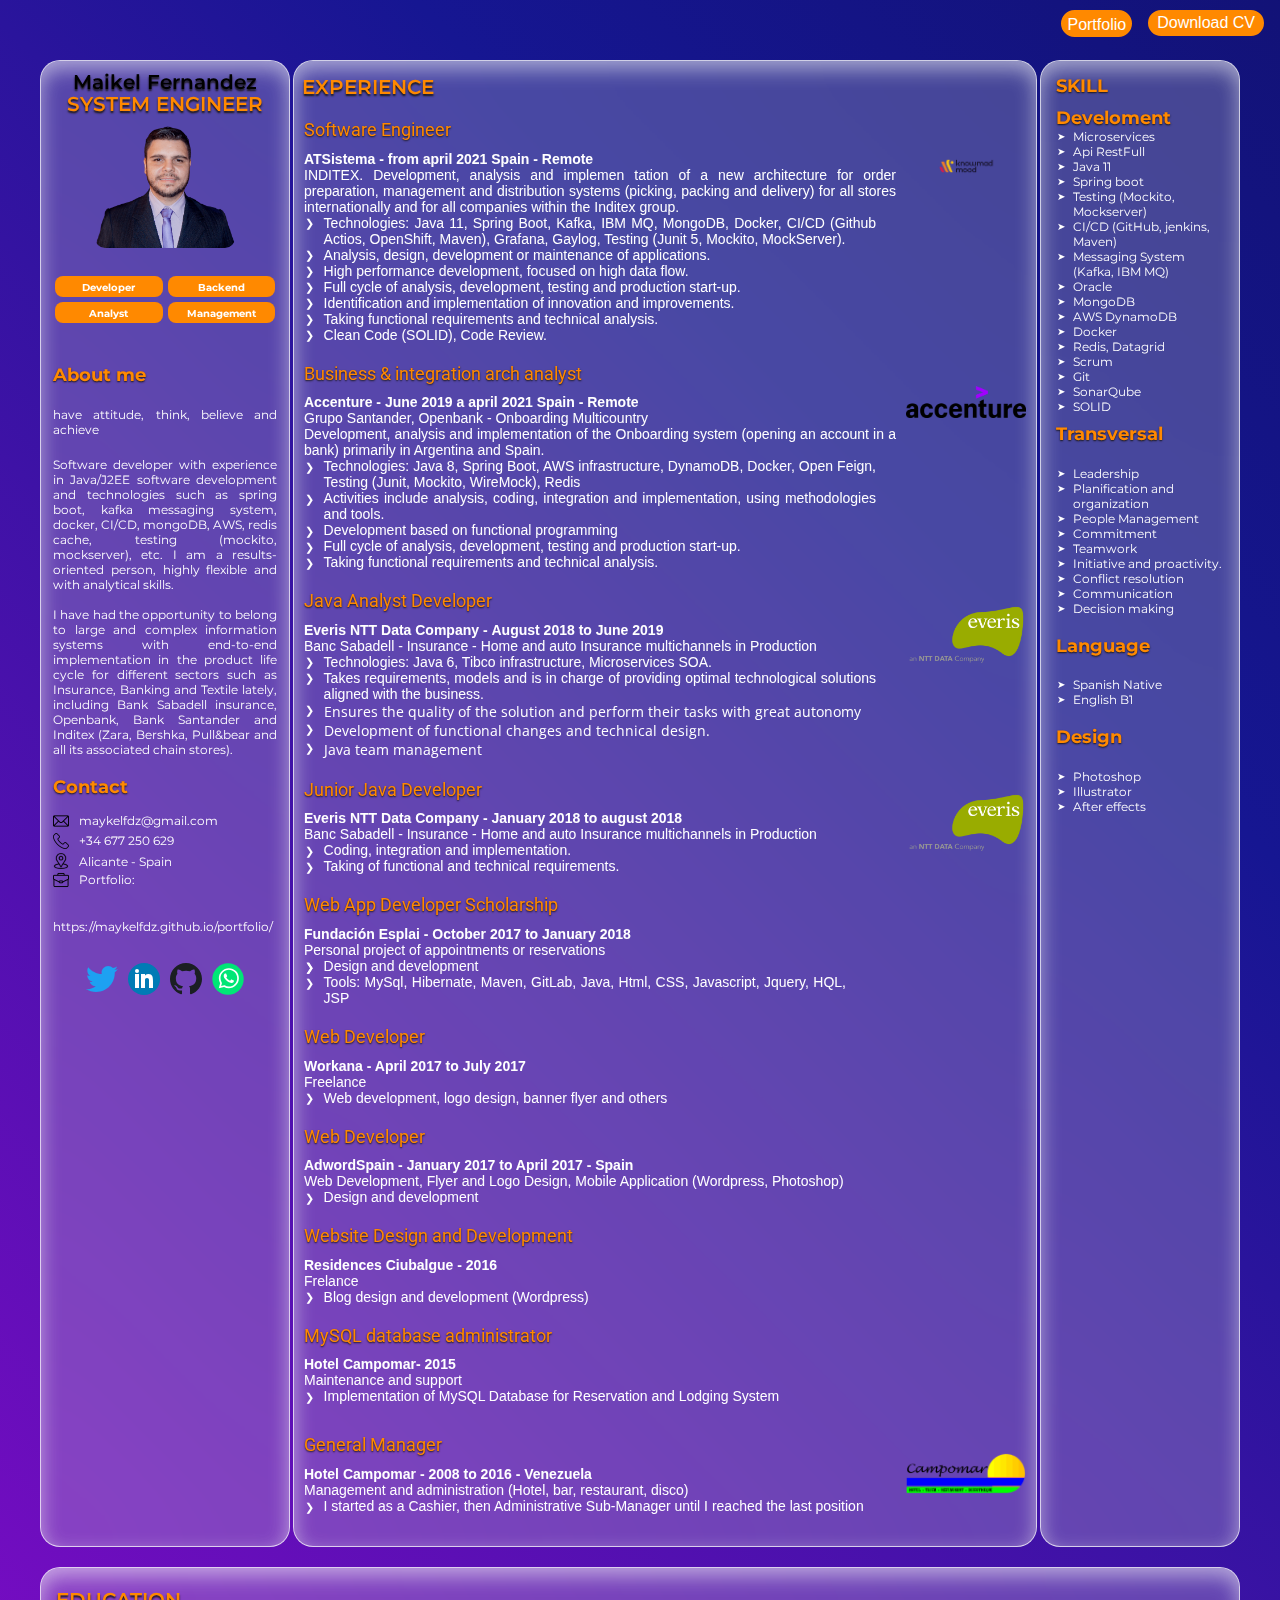
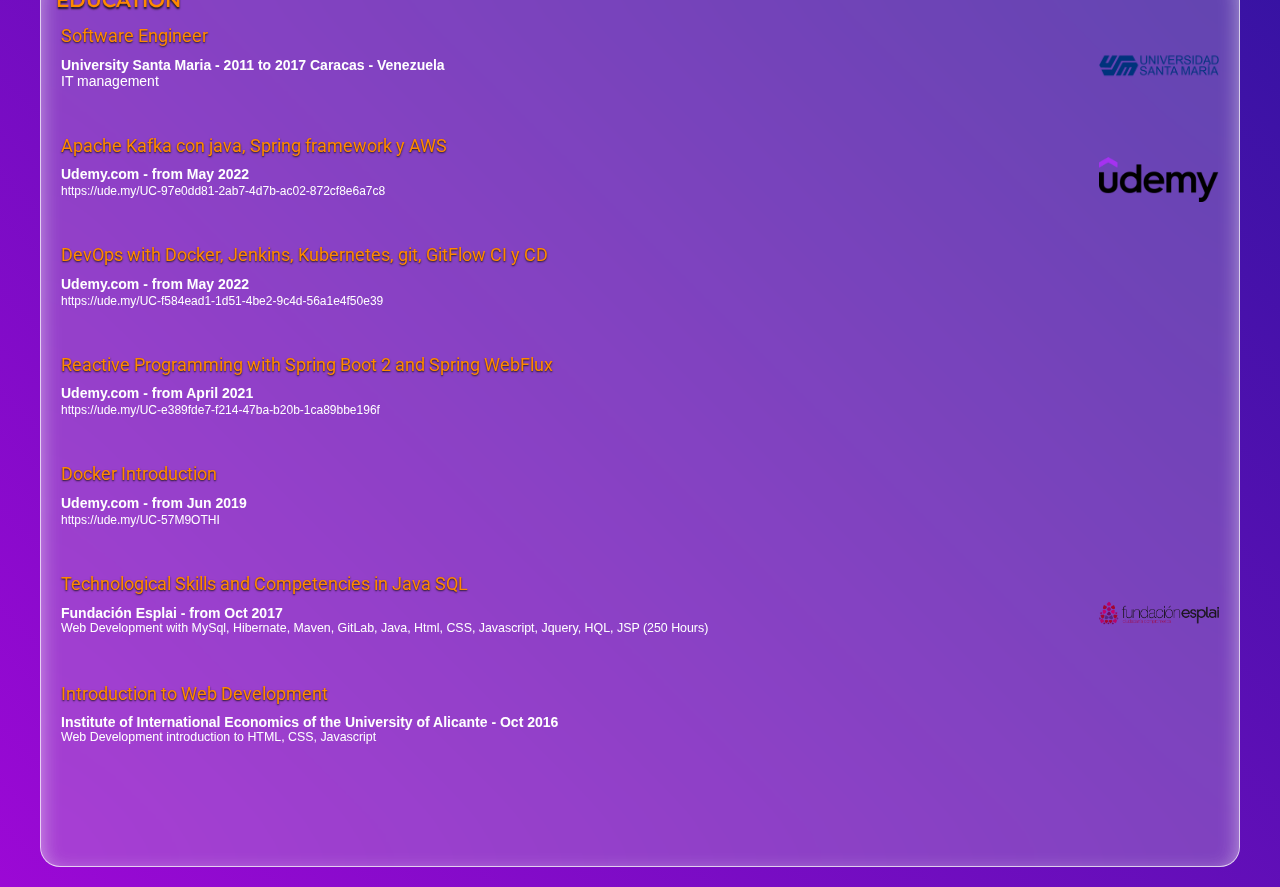
<file: CV.html>
<!DOCTYPE html>
<html style="font-size: 16px" lang="es">
  <head>
    <meta name="viewport" content="width=device-width, initial-scale=1.0" />
    <meta charset="utf-8" />
    <meta name="keywords" content="Maikel FernandezSYSTEM ENGINEER" />
    <meta name="description" content="" />
    <title>CV</title>
    <link rel="stylesheet" href="estilos.css" media="screen" />
    <link rel="stylesheet" href="cv.css" media="screen" />
    <link rel="icon" href="images/favicon.png" />
    <link
      id="u-theme-google-font"
      rel="stylesheet"
      href="https://fonts.googleapis.com/css?family=Roboto:100,100i,300,300i,400,400i,500,500i,700,700i,900,900i|Open+Sans:300,300i,400,400i,500,500i,600,600i,700,700i,800,800i"
    />
    <link
      id="u-page-google-font"
      rel="stylesheet"
      href="https://fonts.googleapis.com/css?family=Montserrat:100,100i,200,200i,300,300i,400,400i,500,500i,600,600i,700,700i,800,800i,900,900i"
    />

    <script type="application/ld+json">
      {
        "@context": "http://schema.org",
        "@type": "Organization",
        "name": "maikelfdz",
        "sameAs": [
          "https://twitter.com/maykelfdz",
          "www.linkedin.com/in/maikel-fernandez",
          "https://github.com/maykelfdz",
          "https://wa.me/34677250629"
        ]
      }
    </script>
    <meta name="theme-color" content="#478ac9" />
    <meta name="twitter:site" content="@" />
    <meta name="twitter:card" content="summary_large_image" />
    <meta name="twitter:title" content="CV" />
    <meta name="twitter:description" content="maikelfdz" />
    <meta property="og:title" content="CV" />
    <meta property="og:type" content="website" />
  </head>
  <!-- <body class="u-body u-xl-mode" data-lang="es"> -->
  <body class="color_gradient" data-lang="es">
    <header class="m-header" id="sec-d07a">
      <!-- <header class="u-align-center-xs u-align-left-lg u-align-left-md u-align-left-sm u-align-left-xl u-clearfix u-header u-valign-middle-xs u-header" id="sec-d07a"> -->
      <!-- <div class="u-align-right"> -->
      <form
        class="u-align-der m-form"
        method="get"
        action="images/cv/CV_Maikel_Fernandez_EN.pdf"
        target="_blank"
      >
        <button
          class="boton-download u-custom-color-6 u-font-montserrat u-text boton-hover-download u-text-hover-custom-color-6 u-nav-link u-radius-20"
          type="submit"
        >
          Download CV
        </button>
        <a
          class="boton border-color-naranja u-custom-color-6 boton-hover-download u-radius-20"
          href="index.html"
          type="reset"
        >
          <span>Portfolio</span>
        </a>
        <!-- <a class="boton-download   u-font-montserrat u-text boton-hover-download u-text-hover-custom-color-6 u-nav-link u-radius-20" type="submit"> <span>Portfolio</span> </a> -->
      </form>
      <!-- </div> -->
    </header>
    <section class="u-section-1 m-alto" id="sec-65d2">
      <!-- <div class="u-clearfix u-layout-wrap u-layout-wrap-1"> -->
      <!-- <div class="u-layout"> -->
      <!-- <div class="u-layout-row"> -->
      <div class="containerPadre">
        <!-- <div class="u-container-style u-layout-cell u-size-13 u-layout-cell-1"> -->
        <div class="hijo-layout-1">
          <!-- <div class="u-border-2 u-border-grey-50 u-border-no-bottom u-border-no-left u-border-no-top u-container-layout u-container-layout-1"> -->
          <h2 class="u-align-center u-text u-text-custom-color-6 u-text-1">
            <span class="u-text-black">Maikel Fernandez</span>
            <br />SYSTEM ENGINEER
          </h2>
          <img
            class="u-align-center u-image u-image-round u-radius-10 u-image-1"
            src="images/f0cfcb09-138d-46e7-b318-58c3a63545dd.png"
            alt=""
            data-image-width="982"
            data-image-height="864"
          />
          <br />
          <!-- <div class="u-align-center u-list u-list-1"> botones -->
          <div class="button-list">
            <!-- <div class="u-repeater u-repeater-1"> -->
            <div
              class="u-container-style u-custom-color-6 u-list-item u-radius-8 u-repeater-item u-shape-round"
            >
              <div
                class="u-container-layout u-similar-container u-container-layout-2"
              >
                <p
                  class="u-align-center u-custom-font u-custom-item u-font-montserrat u-text u-text-default u-text-3"
                >
                  Developer
                </p>
              </div>
            </div>
            <div
              class="u-container-style u-custom-color-6 u-list-item u-radius-8 u-repeater-item u-shape-round"
            >
              <div
                class="u-container-layout u-similar-container u-container-layout-3"
              >
                <p
                  class="u-align-center u-custom-font u-custom-item u-font-montserrat u-text u-text-default u-text-4"
                >
                  Backend
                </p>
              </div>
            </div>
            <div
              class="u-container-style u-custom-color-6 u-list-item u-radius-8 u-repeater-item u-shape-round"
            >
              <div
                class="u-container-layout u-similar-container u-container-layout-4"
              >
                <p
                  class="u-align-center u-custom-font u-custom-item u-font-montserrat u-text u-text-default u-text-5"
                >
                  Analyst
                </p>
              </div>
            </div>
            <div
              class="u-align-center u-container-style u-custom-color-6 u-list-item u-radius-8 u-repeater-item u-shape-round"
            >
              <div
                class="u-container-layout u-similar-container u-container-layout-5"
              >
                <p
                  class="u-align-center u-custom-font u-custom-item u-font-montserrat u-text u-text-default u-text-6"
                >
                  Management
                </p>
              </div>
            </div>
            <!-- </div> -->
          </div>
          <h6
            class="u-custom-font u-font-montserrat u-text u-text-custom-color-6 u-text-7"
          >
            About me
          </h6>
          <p
            class="u-align-justify u-custom-font u-font-montserrat u-large-text u-text u-text-variant u-text-8"
          >
            have attitude, think, believe and achieve
          </p>
          <p
            class="u-align-justify u-custom-font u-font-montserrat u-small-text u-text u-text-variant u-text-9"
          >
            Software developer with experience in Java/J2EE software development
            and technologies such as spring boot, kafka messaging system,
            docker, CI/CD, mongoDB, AWS, redis cache, testing (mockito,
            mockserver), etc. I am a results-oriented person, highly flexible
            and with analytical skills.<br />
            <br />I have had the opportunity to belong to large and complex
            information systems with end-to-end implementation in the product
            life cycle for different sectors such as Insurance, Banking and
            Textile lately, including Bank Sabadell insurance, Openbank, Bank
            Santander and Inditex (Zara, Bershka, Pull&bear and all its
            associated chain stores).<br />
          </p>
          <h6
            class="u-custom-font u-font-montserrat u-text u-text-custom-color-6 u-text-10"
          >
            Contact
          </h6>
          <p class="u-custom-font u-font-montserrat u-text u-text-11">
            <span class="u-file-icon u-icon"
              ><img src="images/646094.png" alt=""
            /></span>
            <span style="font-size: 0.75rem">&nbsp; maykelfdz@gmail.com</span>
          </p>
          <p class="u-custom-font u-font-montserrat u-text u-text-12">
            <span class="u-file-icon u-icon"
              ><img src="images/159832.png" alt=""
            /></span>
            <span style="font-size: 0.75rem">&nbsp; +34 677 250 629&nbsp;</span>
          </p>
          <p class="u-custom-font u-font-montserrat u-text u-text-12">
            <span class="u-file-icon u-icon"
              ><img src="images/location-logo-png-black.png" alt=""
            /></span>
            <span style="font-size: 0.75rem">&nbsp; Alicante - Spain</span>
          </p>
          <p class="u-custom-font u-font-montserrat u-text u-text-13">
            <span class="u-file-icon u-icon"
              ><img src="images/686104.png" alt=""
            /></span>
            <span style="font-size: 0.75rem">&nbsp; Portfolio:</span>
          </p>
          <p
            class="u-custom-font u-font-montserrat u-text u-text-14 m-text-center"
          >
            <br />
            <a
              href="http://https://maykelfdz.github.io/portfolio/"
              class="u-active-none u-border-none u-btn u-button-link u-button-style u-hover-none u-none u-btn-1"
              target="_blank"
              >https://maykelfdz.github.io/portfolio/</a
            >
            <br />
            <br />
          </p>
          <div
            class="u-align-center u-social-icons u-spacing-10 u-social-icons-1"
            data-animation-name="fadeIn"
            data-animation-duration="1000"
            data-animation-delay="1500"
            data-animation-direction="Down"
          >
            <a
              class="u-social-url"
              title="twitter"
              target="_blank"
              href="https://twitter.com/maykelfdz"
            >
              <span class="u-icon u-social-icon u-social-twitter u-icon-5">
                <img src="images/twitter.svg" alt="" />
              </span>
            </a>
            <a
              class="u-social-url"
              target="_blank"
              data-type="LinkedIn"
              title="linkedin"
              href="www.linkedin.com/in/maikel-fernandez"
            >
              <span class="u-icon u-social-icon u-social-linkedin u-icon-6">
                <img src="images/linkedin.svg" alt="" />
              </span>
            </a>
            <a
              class="u-social-url"
              target="_blank"
              data-type="Github"
              title="github"
              href="https://github.com/maykelfdz"
            >
              <span class="u-icon u-social-github u-social-icon u-icon-7">
                <img src="images/github.svg" alt="" />
              </span>
            </a>
            <a
              class="u-social-url"
              target="_blank"
              data-type="Whatsapp"
              title="Whatsapp"
              href="https://wa.me/34677250629"
            >
              <span class="u-icon u-social-icon u-social-whatsapp u-icon-8">
                <svg
                  class="u-svg-link"
                  preserveAspectRatio="xMidYMin slice"
                  viewBox="0 0 112 112"
                  style=""
                >
                  <use
                    xmlns:xlink="http://www.w3.org/1999/xlink"
                    xlink:href="#svg-db3a"
                  ></use></svg
                ><svg
                  class="u-svg-content"
                  viewBox="0 0 112 112"
                  x="0"
                  y="0"
                  id="svg-db3a"
                >
                  <circle
                    fill="currentColor"
                    cx="56.1"
                    cy="56.1"
                    r="55"
                  ></circle>
                  <path
                    fill="#FFFFFF"
                    d="M83.8,28.3C77.2,21.7,68.4,18,59,18c-19.3,0-35.1,15.7-35.1,35.1c0,6.2,1.6,12.2,4.7,17.5l-5,18.2L42.2,84
                        c5.1,2.8,10.9,4.3,16.8,4.3h0l0,0c19.3,0,35.1-15.7,35.1-35.1C94.1,43.8,90.5,35,83.8,28.3 M59,82.3L59,82.3
                        c-5.2,0-10.4-1.4-14.9-4.1l-1.1-0.6l-11,2.9L35,69.8l-0.7-1.1c-2.9-4.6-4.5-10-4.5-15.5C29.8,37,42.9,24,59,24
                        c7.8,0,15.1,3,20.6,8.6c5.5,5.5,8.5,12.8,8.5,20.6C88.2,69.2,75.1,82.3,59,82.3 M75,60.5c-0.9-0.4-5.2-2.6-6-2.9
                        c-0.8-0.3-1.4-0.4-2,0.4s-2.3,2.9-2.8,3.4c-0.5,0.6-1,0.7-1.9,0.2c-0.9-0.4-3.7-1.4-7.1-4.4c-2.6-2.3-4.4-5.2-4.9-6.1
                        c-0.5-0.9-0.1-1.4,0.4-1.8c0.4-0.4,0.9-1,1.3-1.5c0.4-0.5,0.6-0.9,0.9-1.5c0.3-0.6,0.1-1.1-0.1-1.5c-0.2-0.4-2-4.8-2.7-6.5
                        c-0.7-1.7-1.4-1.5-2-1.5c-0.5,0-1.1,0-1.7,0c-0.6,0-1.5,0.2-2.3,1.1c-0.8,0.9-3.1,3-3.1,7.3c0,4.3,3.1,8.5,3.6,9.1
                        c0.4,0.6,6.2,9.4,15,13.2c2.1,0.9,3.7,1.4,5,1.8c2.1,0.7,4,0.6,5.5,0.3c1.7-0.3,5.2-2.1,5.9-4.2c0.7-2,0.7-3.8,0.5-4.2
                        C76.5,61.1,75.9,60.9,75,60.5"
                  ></path>
                </svg>
              </span>
            </a>
          </div>
          <!-- </div> -->
        </div>
        <!-- <div class="u-container-style u-layout-cell u-size-33 u-layout-cell-2"> -->
        <div class="hijo-layout-2">
          <div class="u-container-layout u-container-layout-6">
            <div class="u-container-layout u-container-layout-6">
              <h6
                class="u-align-left u-custom-font u-font-montserrat u-text u-text-default u-text-1"
              >
                EXPERIENCE
              </h6>
            </div>
            <div class="u-expanded-width u-list u-list-2">
              <div class="u-repeater u-repeater-2">
                <div class="u-container-style u-list-item u-repeater-item">
                  <div
                    class="u-container-layout u-similar-container u-container-layout-7 m-container-text-img"
                  >
                    <div class="m-exp-titulo">
                      <h6 class="u-text u-text-20">Software Engineer</h6>
                    </div>
                    <div class="m-exp-img">
                      <!-- <div class="u-align-right u-container-style u-custom-item u-group u-shape-rectangle u-group-1"> -->
                      <div
                        class="u-container-layout u-align-right u-container-style u-custom-item u-group u-shape-rectangle u-group-1"
                      >
                        <img
                          class="u-expanded-width u-image u-image-contain u-image-default u-image-2"
                          src="images/atsistemas.png"
                          alt=""
                          data-image-width="384"
                          data-image-height="131"
                        />
                      </div>
                    </div>
                    <div class="m-exp-desc">
                      <p class="m-text-desc">
                        ATSistema - ​from april 2021 Spain - Remote
                      </p>
                      <p class="u-align-justify m-text-desc-1">
                        INDITEX. Development, analysis and implemen tation of a
                        new architecture for order preparation, management and
                        distribution systems (picking, packing and delivery) for
                        all stores internationally and for all companies within
                        the Inditex group.
                      </p>
                      <!-- <p class="u-align-justify u-small-text u-text u-text-variant u-text-18"> INDITEX. Development, analysis and implementation of a new architecture for order preparation, management and distribution systems (picking, packing and delivery) for all stores internationally and for all companies within the Inditex group.</p> -->
                      <ul class="u-align-justify u-custom-list m-text-desc-1">
                        <!-- <ul class="u-align-justify u-custom-item u-custom-list u-text u-text-19"> -->
                        <li>
                          <div class="u-list-icon">
                            <div
                              xmlns="http://www.w3.org/2000/svg"
                              xmlns:xlink="http://www.w3.org/1999/xlink"
                              version="1.1"
                              xml:space="preserve"
                              class="u-svg-content"
                            >
                              ❯
                            </div>
                          </div>
                          Technologies: Java 11, Spring Boot, Kafka, IBM MQ,
                          MongoDB, Docker, CI/CD (Github Actios, OpenShift,
                          Maven), Grafana, Gaylog, Testing (Junit 5, Mockito,
                          MockServer).&nbsp;
                        </li>
                        <li>
                          <div class="u-list-icon">
                            <div
                              xmlns="http://www.w3.org/2000/svg"
                              xmlns:xlink="http://www.w3.org/1999/xlink"
                              version="1.1"
                              xml:space="preserve"
                              class="u-svg-content"
                            >
                              ❯
                            </div>
                          </div>
                          Analysis, design, development or maintenance of
                          applications.<br />
                        </li>
                        <li>
                          <div class="u-list-icon">
                            <div
                              xmlns="http://www.w3.org/2000/svg"
                              xmlns:xlink="http://www.w3.org/1999/xlink"
                              version="1.1"
                              xml:space="preserve"
                              class="u-svg-content"
                            >
                              ❯
                            </div>
                          </div>
                          High performance development, focused on high data
                          flow.&nbsp;<br />
                        </li>
                        <li>
                          <div class="u-list-icon">
                            <div
                              xmlns="http://www.w3.org/2000/svg"
                              xmlns:xlink="http://www.w3.org/1999/xlink"
                              version="1.1"
                              xml:space="preserve"
                              class="u-svg-content"
                            >
                              ❯
                            </div>
                          </div>
                          Full cycle of analysis, development, testing and
                          production start-up.&nbsp;<br />
                        </li>
                        <li>
                          <div class="u-list-icon">
                            <div
                              xmlns="http://www.w3.org/2000/svg"
                              xmlns:xlink="http://www.w3.org/1999/xlink"
                              version="1.1"
                              xml:space="preserve"
                              class="u-svg-content"
                            >
                              ❯
                            </div>
                          </div>
                          Identification and implementation of innovation and
                          improvements.&nbsp;<br />
                        </li>
                        <li>
                          <div class="u-list-icon">
                            <div
                              xmlns="http://www.w3.org/2000/svg"
                              xmlns:xlink="http://www.w3.org/1999/xlink"
                              version="1.1"
                              xml:space="preserve"
                              class="u-svg-content"
                            >
                              ❯
                            </div>
                          </div>
                          Taking functional requirements and technical
                          analysis.&nbsp;<br />
                        </li>
                        <li>
                          <div class="u-list-icon">
                            <div
                              xmlns="http://www.w3.org/2000/svg"
                              xmlns:xlink="http://www.w3.org/1999/xlink"
                              version="1.1"
                              xml:space="preserve"
                              class="u-svg-content"
                            >
                              ❯
                            </div>
                          </div>
                          Clean Code (SOLID), Code Review.&nbsp;<br />
                        </li>
                      </ul>
                    </div>
                  </div>
                </div>
                <div class="u-container-style u-list-item u-repeater-item">
                  <div
                    class="u-container-layout u-similar-container u-container-layout-7 m-container-text-img"
                  >
                    <div class="m-exp-titulo">
                      <h6 class="u-text u-text-20">
                        Business &amp; integration arch analyst
                      </h6>
                    </div>
                    <div class="m-exp-img">
                      <!-- <div class="u-align-right u-container-style u-custom-item u-group u-shape-rectangle u-group-2"> -->
                      <div
                        class="u-container-layout u-align-right u-container-style u-custom-item u-group u-shape-rectangle u-group-1"
                      >
                        <img
                          class="u-expanded-width u-image u-image-contain u-image-default u-image-3"
                          src="images/Accenture.png"
                          alt=""
                          data-image-width="2560"
                          data-image-height="675"
                        />
                      </div>
                    </div>
                    <div class="m-exp-desc">
                      <p class="m-text-desc">
                        Accenture - June 2019 a april 2021&nbsp;Spain - Remote
                      </p>
                      <p class="u-align-justify m-text-desc-1">
                        Grupo Santander, Openbank - Onboarding Multicountry<br />Development,
                        analysis and implementation of the Onboarding system
                        (opening an account in a bank) primarily in Argentina
                        and Spain.<br />
                      </p>
                      <ul class="u-align-justify u-custom-list m-text-desc-1">
                        <li>
                          <div class="u-list-icon">
                            <div
                              xmlns="http://www.w3.org/2000/svg"
                              xmlns:xlink="http://www.w3.org/1999/xlink"
                              version="1.1"
                              xml:space="preserve"
                              class="u-svg-content"
                            >
                              ❯
                            </div>
                          </div>
                          Technologies: Java 8, Spring Boot, AWS infrastructure,
                          DynamoDB, Docker, Open Feign, Testing (Junit, Mockito,
                          WireMock), Redis
                        </li>
                        <li>
                          <div class="u-list-icon">
                            <div
                              xmlns="http://www.w3.org/2000/svg"
                              xmlns:xlink="http://www.w3.org/1999/xlink"
                              version="1.1"
                              xml:space="preserve"
                              class="u-svg-content"
                            >
                              ❯
                            </div>
                          </div>
                          Activities include analysis, coding, integration and
                          implementation, using methodologies and tools.
                        </li>
                        <li>
                          <div class="u-list-icon">
                            <div
                              xmlns="http://www.w3.org/2000/svg"
                              xmlns:xlink="http://www.w3.org/1999/xlink"
                              version="1.1"
                              xml:space="preserve"
                              class="u-svg-content"
                            >
                              ❯
                            </div>
                          </div>
                          Development based on functional programming
                        </li>
                        <li>
                          <div class="u-list-icon">
                            <div
                              xmlns="http://www.w3.org/2000/svg"
                              xmlns:xlink="http://www.w3.org/1999/xlink"
                              version="1.1"
                              xml:space="preserve"
                              class="u-svg-content"
                            >
                              ❯
                            </div>
                          </div>
                          Full cycle of analysis, development, testing and
                          production start-up.<br />
                        </li>
                        <li>
                          <div class="u-list-icon">
                            <div
                              xmlns="http://www.w3.org/2000/svg"
                              xmlns:xlink="http://www.w3.org/1999/xlink"
                              version="1.1"
                              xml:space="preserve"
                              class="u-svg-content"
                            >
                              ❯
                            </div>
                          </div>
                          Taking functional requirements and technical
                          analysis.<br />
                        </li>
                      </ul>
                    </div>
                  </div>
                </div>
                <div class="u-container-style u-list-item u-repeater-item">
                  <div
                    class="u-container-layout u-similar-container u-container-layout-7 m-container-text-img"
                  >
                    <div class="m-exp-titulo">
                      <h6 class="u-text u-text-24">Java Analyst Developer</h6>
                    </div>
                    <div class="m-exp-img">
                      <div
                        class="u-container-layout u-align-right u-container-style u-custom-item u-group u-shape-rectangle u-group-1"
                      >
                        <img
                          class="u-expanded-width u-image u-image-contain u-image-default u-image-4"
                          src="images/everis.png"
                          alt=""
                          data-image-width="212"
                          data-image-height="111"
                        />
                      </div>
                    </div>
                    <div class="m-exp-desc">
                      <p class="m-text-desc">
                        Everis NTT Data Company -&nbsp;​August 2018 to June 2019
                      </p>
                      <p class="u-align-justify m-text-desc-1">
                        Banc Sabadell - Insurance - Home and auto Insurance
                        multichannels in Production
                      </p>
                      <ul class="u-align-justify u-custom-list m-text-desc-1">
                        <li>
                          <div class="u-list-icon">
                            <div
                              xmlns="http://www.w3.org/2000/svg"
                              xmlns:xlink="http://www.w3.org/1999/xlink"
                              version="1.1"
                              xml:space="preserve"
                              class="u-svg-content"
                            >
                              ❯
                            </div>
                          </div>
                          Technologies: Java 6, Tibco infrastructure,
                          Microservices SOA.&nbsp;<br />
                        </li>
                        <li>
                          <div class="u-list-icon">
                            <div
                              xmlns="http://www.w3.org/2000/svg"
                              xmlns:xlink="http://www.w3.org/1999/xlink"
                              version="1.1"
                              xml:space="preserve"
                              class="u-svg-content"
                            >
                              ❯
                            </div>
                          </div>
                          Takes requirements, models and is in charge of
                          providing optimal technological solutions aligned with
                          the business.<br />
                        </li>
                        <li>
                          <div class="u-list-icon">
                            <div
                              xmlns="http://www.w3.org/2000/svg"
                              xmlns:xlink="http://www.w3.org/1999/xlink"
                              version="1.1"
                              xml:space="preserve"
                              class="u-svg-content"
                            >
                              ❯
                            </div>
                          </div>
                          <p
                            style="
                              margin: 0in;
                              font-family: Calibri;
                              font-size: 11pt;
                            "
                            lang="es"
                          >
                            <span
                              style="
                                font-family: 'Open Sans', sans-serif;
                                font-size: 0.875rem;
                              "
                              >Ensures the quality of the solution and perform
                              their tasks with great autonomy</span
                            >
                          </p>
                        </li>
                        <li>
                          <div class="u-list-icon">
                            <div
                              xmlns="http://www.w3.org/2000/svg"
                              xmlns:xlink="http://www.w3.org/1999/xlink"
                              version="1.1"
                              xml:space="preserve"
                              class="u-svg-content"
                            >
                              ❯
                            </div>
                          </div>
                          <p
                            style="
                              margin: 0in;
                              font-family: Calibri;
                              font-size: 11pt;
                            "
                            lang="es"
                          >
                            <span
                              style="
                                font-family: 'Open Sans', sans-serif;
                                font-size: 0.875rem;
                              "
                              >Development of functional changes and technical
                              design.</span
                            >
                            <br />
                          </p>
                        </li>
                        <li>
                          <div class="u-list-icon">
                            <div
                              xmlns="http://www.w3.org/2000/svg"
                              xmlns:xlink="http://www.w3.org/1999/xlink"
                              version="1.1"
                              xml:space="preserve"
                              class="u-svg-content"
                            >
                              ❯
                            </div>
                          </div>
                          <p
                            style="
                              margin: 0in;
                              font-family: Calibri;
                              font-size: 11pt;
                            "
                            lang="es"
                          >
                            <span
                              style="
                                font-family: 'Open Sans', sans-serif;
                                font-size: 0.875rem;
                              "
                              >Java team management<br />
                            </span>
                          </p>
                        </li>
                      </ul>
                    </div>
                  </div>
                </div>
                <div class="u-container-style u-list-item u-repeater-item">
                  <div
                    class="u-container-layout u-similar-container u-container-layout-7 m-container-text-img"
                  >
                    <div class="m-exp-titulo">
                      <h6 class="u-text u-text-24">Junior Java Developer</h6>
                    </div>
                    <div class="m-exp-img">
                      <div
                        class="u-container-layout u-align-right u-container-style u-custom-item u-group u-shape-rectangle u-group-1"
                      >
                        <img
                          class="u-expanded-width u-image u-image-contain u-image-default u-image-4"
                          src="images/everis.png"
                          alt=""
                          data-image-width="212"
                          data-image-height="111"
                        />
                      </div>
                    </div>
                    <div class="m-exp-desc">
                      <p class="m-text-desc">
                        Everis NTT Data Company - ​January&nbsp;2018 to august
                        2018
                      </p>
                      <p class="u-align-justify m-text-desc-1">
                        Banc Sabadell - Insurance - Home and auto Insurance
                        multichannels in Production
                      </p>
                      <ul class="u-align-justify u-custom-list m-text-desc-1">
                        <li>
                          <div class="u-list-icon">
                            <div
                              xmlns="http://www.w3.org/2000/svg"
                              xmlns:xlink="http://www.w3.org/1999/xlink"
                              version="1.1"
                              xml:space="preserve"
                              class="u-svg-content"
                            >
                              ❯
                            </div>
                          </div>
                          Coding, integration and implementation.
                        </li>
                        <li>
                          <div class="u-list-icon">
                            <div
                              xmlns="http://www.w3.org/2000/svg"
                              xmlns:xlink="http://www.w3.org/1999/xlink"
                              version="1.1"
                              xml:space="preserve"
                              class="u-svg-content"
                            >
                              ❯
                            </div>
                          </div>
                          Taking of functional and technical requirements.
                        </li>
                      </ul>
                    </div>
                  </div>
                </div>
                <div class="u-container-style u-list-item u-repeater-item">
                  <div
                    class="u-container-layout u-similar-container u-container-layout-7 m-container-text-img"
                  >
                    <div class="m-exp-titulo">
                      <h6 class="u-text u-text-32">
                        Web App Developer Scholarship
                      </h6>
                    </div>
                    <div class="m-exp-img">
                      <div
                        class="u-container-layout u-align-right u-container-style u-custom-item u-group u-shape-rectangle u-group-4"
                      >
                        <!-- <img class="u-expanded-width u-image u-image-contain u-image-default u-image-6" src="images/cuadro-blanco1.png" alt="" data-image-width="225" data-image-height="225"> -->
                      </div>
                    </div>
                    <div class="m-exp-desc">
                      <p class="m-text-desc">
                        Fundación Esplai - October 2017 to January 2018
                      </p>
                      <p class="u-align-justify m-text-desc-1">
                        Personal project of appointments or reservations
                      </p>
                      <ul class="u-align-justify u-custom-list m-text-desc-1">
                        <li>
                          <div class="u-list-icon">
                            <div
                              xmlns="http://www.w3.org/2000/svg"
                              xmlns:xlink="http://www.w3.org/1999/xlink"
                              version="1.1"
                              xml:space="preserve"
                              class="u-svg-content"
                            >
                              ❯
                            </div>
                          </div>
                        </li>
                        <li>
                          <div class="u-list-icon">
                            <div
                              xmlns="http://www.w3.org/2000/svg"
                              xmlns:xlink="http://www.w3.org/1999/xlink"
                              version="1.1"
                              xml:space="preserve"
                              class="u-svg-content"
                            >
                              ❯
                            </div>
                          </div>
                          Design and development<br />
                        </li>
                        <li>
                          <div class="u-list-icon">
                            <div
                              xmlns="http://www.w3.org/2000/svg"
                              xmlns:xlink="http://www.w3.org/1999/xlink"
                              version="1.1"
                              xml:space="preserve"
                              class="u-svg-content"
                            >
                              ❯
                            </div>
                          </div>
                          Tools: MySql, Hibernate, Maven, GitLab, Java, Html,
                          CSS, Javascript, Jquery, HQL, JSP<br />
                        </li>
                      </ul>
                    </div>
                  </div>
                </div>
                <div class="u-container-style u-list-item u-repeater-item">
                  <div
                    class="u-container-layout u-similar-container u-container-layout-7 m-container-text-img"
                  >
                    <div class="m-exp-titulo">
                      <h6 class="u-text u-text-36">Web ​Developer</h6>
                    </div>
                    <div class="m-exp-img">
                      <div
                        class="u-container-layout u-align-right u-container-style u-custom-item u-group u-shape-rectangle u-group-4"
                      >
                        <!-- <img class="u-expanded-width u-image u-image-default u-image-7" src="images/cuadro-blanco1.png" alt="" data-image-width="225" data-image-height="225"> -->
                      </div>
                    </div>
                    <div class="m-exp-desc">
                      <p class="m-text-desc">
                        Workana - April 2017 to July 2017
                      </p>
                      <p class="u-align-justify m-text-desc-1">Freelance</p>
                      <ul class="u-align-justify u-custom-list m-text-desc-1">
                        <li>
                          <div class="u-list-icon">
                            <div
                              xmlns="http://www.w3.org/2000/svg"
                              xmlns:xlink="http://www.w3.org/1999/xlink"
                              version="1.1"
                              xml:space="preserve"
                              class="u-svg-content"
                            >
                              ❯
                            </div>
                          </div>
                          Web developme​nt, logo design, banner flyer and others
                        </li>
                      </ul>
                    </div>
                  </div>
                </div>
                <div class="u-container-style u-list-item u-repeater-item">
                  <div
                    class="u-container-layout u-similar-container u-container-layout-7 m-container-text-img"
                  >
                    <div class="m-exp-titulo">
                      <h6 class="u-text u-text-40">Web ​Developer</h6>
                    </div>
                    <div class="m-exp-img">
                      <div
                        class="u-container-layout u-align-right u-container-style u-custom-item u-group u-shape-rectangle u-group-4"
                      >
                        <!-- <img class="u-expanded-width u-image u-image-default u-image-8" src="images/cuadro-blanco1.png" alt="" data-image-width="225" data-image-height="225"> -->
                      </div>
                    </div>
                    <div class="m-exp-desc">
                      <p class="m-text-desc">
                        AdwordSpain - January 2017 to April 2017 - Spain
                      </p>
                      <p class="u-align-justify m-text-desc-1">
                        Web Development, Flyer and Logo Design, Mobile
                        Application (Wordpress, Photoshop)
                      </p>
                      <ul class="u-align-justify u-custom-list m-text-desc-1">
                        <li>
                          <div class="u-list-icon">
                            <div
                              xmlns="http://www.w3.org/2000/svg"
                              xmlns:xlink="http://www.w3.org/1999/xlink"
                              version="1.1"
                              xml:space="preserve"
                              class="u-svg-content"
                            >
                              ❯
                            </div>
                          </div>
                          Design and development
                        </li>
                      </ul>
                    </div>
                  </div>
                </div>
                <div class="u-container-style u-list-item u-repeater-item">
                  <div
                    class="u-container-layout u-similar-container u-container-layout-7 m-container-text-img"
                  >
                    <div class="m-exp-titulo">
                      <h6 class="u-text u-text-44">
                        Website Design and Development
                      </h6>
                    </div>
                    <div class="m-exp-img">
                      <div
                        class="u-container-layout u-align-right u-container-style u-custom-item u-group u-shape-rectangle u-group-4"
                      >
                        <!-- <img class="u-expanded-width u-image u-image-default u-image-9" src="images/cuadro-blanco1.png" alt="" data-image-width="225" data-image-height="225"> -->
                      </div>
                    </div>
                    <div class="m-exp-desc">
                      <p class="m-text-desc">Residences Ciubalgue - 2016</p>
                      <p class="u-align-justify m-text-desc-1">Frelance</p>
                      <ul class="u-align-justify u-custom-list m-text-desc-1">
                        <li>
                          <div class="u-list-icon">
                            <div
                              xmlns="http://www.w3.org/2000/svg"
                              xmlns:xlink="http://www.w3.org/1999/xlink"
                              version="1.1"
                              xml:space="preserve"
                              class="u-svg-content"
                            >
                              ❯
                            </div>
                          </div>
                          Blog design and development (Wordpress)
                        </li>
                      </ul>
                    </div>
                  </div>
                </div>
                <div class="u-container-style u-list-item u-repeater-item">
                  <div
                    class="u-container-layout u-similar-container u-container-layout-7 m-container-text-img"
                  >
                    <div class="m-exp-titulo">
                      <h6 class="u-text u-text-48">
                        MySQL database administrator
                      </h6>
                    </div>
                    <div class="m-exp-img">
                      <div
                        class="u-container-layout u-align-right u-container-style u-custom-item u-group u-shape-rectangle u-group-1"
                      ></div>

                      <!-- <div class="u-container-layout u-align-right u-container-style u-custom-item u-group u-shape-rectangle u-group-4">
                            <img class="u-expanded-width u-image u-image-default u-image-10" src="images/cuadro-blanco1.png" alt="" data-image-width="225" data-image-height="225">
                          </div> -->
                    </div>
                    <div class="m-exp-desc">
                      <p class="m-text-desc">Hotel Campomar- 2015</p>
                      <p class="u-align-justify m-text-desc-1">
                        Maintenance and support
                      </p>
                      <ul class="u-align-justify u-custom-list m-text-desc-1">
                        <li>
                          <div class="u-list-icon">
                            <div
                              xmlns="http://www.w3.org/2000/svg"
                              xmlns:xlink="http://www.w3.org/1999/xlink"
                              version="1.1"
                              xml:space="preserve"
                              class="u-svg-content"
                            >
                              ❯
                            </div>
                          </div>
                          Implementation of MySQL Database for Reservation and
                          Lodging System
                        </li>
                      </ul>
                    </div>
                  </div>
                </div>
                <div class="u-container-style u-list-item u-repeater-item">
                  <div
                    class="u-container-layout u-similar-container u-container-layout-7 m-container-text-img"
                  >
                    <div class="m-exp-titulo">
                      <h6 class="u-text u-text-52">General Manager</h6>
                    </div>
                    <div class="m-exp-img">
                      <div
                        class="u-container-layout u-align-right u-container-style u-custom-item u-group u-shape-rectangle u-group-1"
                      >
                        <img
                          class="u-expanded-width u-image u-image-contain u-image-default u-image-11"
                          src="images/logoPNGcampomar.png"
                          alt=""
                          data-image-width="509"
                          data-image-height="183"
                        />
                      </div>
                    </div>
                    <div class="m-exp-desc">
                      <p class="m-text-desc">
                        Hotel Campomar - 2008 to 2016 - Venezuela
                      </p>
                      <p class="u-align-justify m-text-desc-1">
                        Management and administration (Hotel, bar, restaurant,
                        disco)
                      </p>
                      <ul class="u-align-justify u-custom-list m-text-desc-1">
                        <li>
                          <div class="u-list-icon">
                            <div
                              xmlns="http://www.w3.org/2000/svg"
                              xmlns:xlink="http://www.w3.org/1999/xlink"
                              version="1.1"
                              xml:space="preserve"
                              class="u-svg-content"
                            >
                              ❯
                            </div>
                          </div>
                          I started as a Cashier, then Administrative
                          Sub-Manager until I reached the last position
                          <br /><br /><br />
                        </li>
                      </ul>
                    </div>
                  </div>
                </div>
              </div>
            </div>
          </div>
        </div>
        <div class="hijo-layout-3">
          <div class="u-container-layout u-container-layout-27">
            <h6
              class="u-align-left u-custom-font u-font-montserrat u-text u-text-default u-text-56"
            >
              SKILL
            </h6>
            <h6
              class="u-align-left u-custom-font u-font-montserrat u-text u-text-custom-color-6 u-text-default u-text-57"
            >
              Develoment
            </h6>
            <ul
              class="u-align-left u-custom-font u-custom-list u-font-montserrat u-text u-text-default u-text-58"
            >
              <li>
                <div class="u-list-icon">
                  <div
                    xmlns="http://www.w3.org/2000/svg"
                    xmlns:xlink="http://www.w3.org/1999/xlink"
                    version="1.1"
                    xml:space="preserve"
                    class="u-svg-content"
                  >
                    ➤
                  </div>
                </div>
                Microservices
              </li>
              <li>
                <div class="u-list-icon">
                  <div
                    xmlns="http://www.w3.org/2000/svg"
                    xmlns:xlink="http://www.w3.org/1999/xlink"
                    version="1.1"
                    xml:space="preserve"
                    class="u-svg-content"
                  >
                    ➤
                  </div>
                </div>
                Api RestFull
              </li>
              <li>
                <div class="u-list-icon">
                  <div
                    xmlns="http://www.w3.org/2000/svg"
                    xmlns:xlink="http://www.w3.org/1999/xlink"
                    version="1.1"
                    xml:space="preserve"
                    class="u-svg-content"
                  >
                    ➤
                  </div>
                </div>
                Java 11
              </li>
              <li>
                <div class="u-list-icon">
                  <div
                    xmlns="http://www.w3.org/2000/svg"
                    xmlns:xlink="http://www.w3.org/1999/xlink"
                    version="1.1"
                    xml:space="preserve"
                    class="u-svg-content"
                  >
                    ➤
                  </div>
                </div>
                Spring boot
              </li>
              <li>
                <div class="u-list-icon">
                  <div
                    xmlns="http://www.w3.org/2000/svg"
                    xmlns:xlink="http://www.w3.org/1999/xlink"
                    version="1.1"
                    xml:space="preserve"
                    class="u-svg-content"
                  >
                    ➤
                  </div>
                </div>
                Testing (Mockito, Mockserver)
              </li>
              <li>
                <div class="u-list-icon">
                  <div
                    xmlns="http://www.w3.org/2000/svg"
                    xmlns:xlink="http://www.w3.org/1999/xlink"
                    version="1.1"
                    xml:space="preserve"
                    class="u-svg-content"
                  >
                    ➤
                  </div>
                </div>
                CI/CD (GitHub, jenkins, Maven)
              </li>
              <li>
                <div class="u-list-icon">
                  <div
                    xmlns="http://www.w3.org/2000/svg"
                    xmlns:xlink="http://www.w3.org/1999/xlink"
                    version="1.1"
                    xml:space="preserve"
                    class="u-svg-content"
                  >
                    ➤
                  </div>
                </div>
                Messaging System (Kafka, IBM MQ)
              </li>
              <li>
                <div class="u-list-icon">
                  <div
                    xmlns="http://www.w3.org/2000/svg"
                    xmlns:xlink="http://www.w3.org/1999/xlink"
                    version="1.1"
                    xml:space="preserve"
                    class="u-svg-content"
                  >
                    ➤
                  </div>
                </div>
                Oracle
              </li>
              <li>
                <div class="u-list-icon">
                  <div
                    xmlns="http://www.w3.org/2000/svg"
                    xmlns:xlink="http://www.w3.org/1999/xlink"
                    version="1.1"
                    xml:space="preserve"
                    class="u-svg-content"
                  >
                    ➤
                  </div>
                </div>
                MongoDB
              </li>
              <li>
                <div class="u-list-icon">
                  <div
                    xmlns="http://www.w3.org/2000/svg"
                    xmlns:xlink="http://www.w3.org/1999/xlink"
                    version="1.1"
                    xml:space="preserve"
                    class="u-svg-content"
                  >
                    ➤
                  </div>
                </div>
                AWS DynamoDB
              </li>
              <li>
                <div class="u-list-icon">
                  <div
                    xmlns="http://www.w3.org/2000/svg"
                    xmlns:xlink="http://www.w3.org/1999/xlink"
                    version="1.1"
                    xml:space="preserve"
                    class="u-svg-content"
                  >
                    ➤
                  </div>
                </div>
                Docker
              </li>
              <li>
                <div class="u-list-icon">
                  <div
                    xmlns="http://www.w3.org/2000/svg"
                    xmlns:xlink="http://www.w3.org/1999/xlink"
                    version="1.1"
                    xml:space="preserve"
                    class="u-svg-content"
                  >
                    ➤
                  </div>
                </div>
                Redis, Datagrid
              </li>
              <li>
                <div class="u-list-icon">
                  <div
                    xmlns="http://www.w3.org/2000/svg"
                    xmlns:xlink="http://www.w3.org/1999/xlink"
                    version="1.1"
                    xml:space="preserve"
                    class="u-svg-content"
                  >
                    ➤
                  </div>
                </div>
                Scrum
              </li>
              <li>
                <div class="u-list-icon">
                  <div
                    xmlns="http://www.w3.org/2000/svg"
                    xmlns:xlink="http://www.w3.org/1999/xlink"
                    version="1.1"
                    xml:space="preserve"
                    class="u-svg-content"
                  >
                    ➤
                  </div>
                </div>
                Git
              </li>
              <li>
                <div class="u-list-icon">
                  <div
                    xmlns="http://www.w3.org/2000/svg"
                    xmlns:xlink="http://www.w3.org/1999/xlink"
                    version="1.1"
                    xml:space="preserve"
                    class="u-svg-content"
                  >
                    ➤
                  </div>
                </div>
                SonarQube
              </li>
              <li>
                <div class="u-list-icon">
                  <div
                    xmlns="http://www.w3.org/2000/svg"
                    xmlns:xlink="http://www.w3.org/1999/xlink"
                    version="1.1"
                    xml:space="preserve"
                    class="u-svg-content"
                  >
                    ➤
                  </div>
                </div>
                SOLID
              </li>
            </ul>
            <h6
              class="u-align-left u-custom-font u-font-montserrat u-text u-text-custom-color-6 u-text-default u-text-59"
            >
              Transversal
            </h6>
            <ul
              class="u-align-left u-custom-font u-custom-list u-font-montserrat u-text u-text-default u-text-60"
            >
              <li>
                <div class="u-list-icon">
                  <div
                    xmlns="http://www.w3.org/2000/svg"
                    xmlns:xlink="http://www.w3.org/1999/xlink"
                    version="1.1"
                    xml:space="preserve"
                    class="u-svg-content"
                  >
                    ➤
                  </div>
                </div>
                Leadership
              </li>
              <li>
                <div class="u-list-icon">
                  <div
                    xmlns="http://www.w3.org/2000/svg"
                    xmlns:xlink="http://www.w3.org/1999/xlink"
                    version="1.1"
                    xml:space="preserve"
                    class="u-svg-content"
                  >
                    ➤
                  </div>
                </div>
                Planification and organization
              </li>
              <li>
                <div class="u-list-icon">
                  <div
                    xmlns="http://www.w3.org/2000/svg"
                    xmlns:xlink="http://www.w3.org/1999/xlink"
                    version="1.1"
                    xml:space="preserve"
                    class="u-svg-content"
                  >
                    ➤
                  </div>
                </div>
                People Management
              </li>
              <li>
                <div class="u-list-icon">
                  <div
                    xmlns="http://www.w3.org/2000/svg"
                    xmlns:xlink="http://www.w3.org/1999/xlink"
                    version="1.1"
                    xml:space="preserve"
                    class="u-svg-content"
                  >
                    ➤
                  </div>
                </div>
                Commitment
              </li>
              <li>
                <div class="u-list-icon">
                  <div
                    xmlns="http://www.w3.org/2000/svg"
                    xmlns:xlink="http://www.w3.org/1999/xlink"
                    version="1.1"
                    xml:space="preserve"
                    class="u-svg-content"
                  >
                    ➤
                  </div>
                </div>
                Teamwork
              </li>
              <li>
                <div class="u-list-icon">
                  <div
                    xmlns="http://www.w3.org/2000/svg"
                    xmlns:xlink="http://www.w3.org/1999/xlink"
                    version="1.1"
                    xml:space="preserve"
                    class="u-svg-content"
                  >
                    ➤
                  </div>
                </div>
                Initiative and proactivity.
              </li>
              <li>
                <div class="u-list-icon">
                  <div
                    xmlns="http://www.w3.org/2000/svg"
                    xmlns:xlink="http://www.w3.org/1999/xlink"
                    version="1.1"
                    xml:space="preserve"
                    class="u-svg-content"
                  >
                    ➤
                  </div>
                </div>
                Conflict resolution&nbsp;
              </li>
              <li>
                <div class="u-list-icon">
                  <div
                    xmlns="http://www.w3.org/2000/svg"
                    xmlns:xlink="http://www.w3.org/1999/xlink"
                    version="1.1"
                    xml:space="preserve"
                    class="u-svg-content"
                  >
                    ➤
                  </div>
                </div>
                Communication&nbsp;&nbsp;
              </li>
              <li>
                <div class="u-list-icon">
                  <div
                    xmlns="http://www.w3.org/2000/svg"
                    xmlns:xlink="http://www.w3.org/1999/xlink"
                    version="1.1"
                    xml:space="preserve"
                    class="u-svg-content"
                  >
                    ➤
                  </div>
                </div>
                Decision making<br />
              </li>
            </ul>
            <h6
              class="u-align-left u-custom-font u-font-montserrat u-text u-text-custom-color-6 u-text-default u-text-61"
            >
              Language
            </h6>
            <ul
              class="u-align-left u-custom-font u-custom-list u-font-montserrat u-text u-text-default u-text-62"
            >
              <li>
                <div class="u-list-icon">
                  <div
                    xmlns="http://www.w3.org/2000/svg"
                    xmlns:xlink="http://www.w3.org/1999/xlink"
                    version="1.1"
                    xml:space="preserve"
                    class="u-svg-content"
                  >
                    ➤
                  </div>
                </div>
                Spanish Native
              </li>
              <li>
                <div class="u-list-icon">
                  <div
                    xmlns="http://www.w3.org/2000/svg"
                    xmlns:xlink="http://www.w3.org/1999/xlink"
                    version="1.1"
                    xml:space="preserve"
                    class="u-svg-content"
                  >
                    ➤
                  </div>
                </div>
                English B1
              </li>
            </ul>
            <h6
              class="u-align-left u-custom-font u-font-montserrat u-text u-text-custom-color-6 u-text-default u-text-63"
            >
              Design
            </h6>
            <ul
              class="u-align-left u-custom-font u-custom-list u-font-montserrat u-text u-text-default u-text-64"
            >
              <li>
                <div class="u-list-icon">
                  <div
                    xmlns="http://www.w3.org/2000/svg"
                    xmlns:xlink="http://www.w3.org/1999/xlink"
                    version="1.1"
                    xml:space="preserve"
                    class="u-svg-content"
                  >
                    ➤
                  </div>
                </div>
                Photoshop
              </li>
              <li>
                <div class="u-list-icon">
                  <div
                    xmlns="http://www.w3.org/2000/svg"
                    xmlns:xlink="http://www.w3.org/1999/xlink"
                    version="1.1"
                    xml:space="preserve"
                    class="u-svg-content"
                  >
                    ➤
                  </div>
                </div>
                Illustrator
              </li>
              <li>
                <div class="u-list-icon">
                  <div
                    xmlns="http://www.w3.org/2000/svg"
                    xmlns:xlink="http://www.w3.org/1999/xlink"
                    version="1.1"
                    xml:space="preserve"
                    class="u-svg-content"
                  >
                    ➤
                  </div>
                </div>
                After effects
              </li>
            </ul>
          </div>
        </div>
      </div>
    </section>
    <section class="u-section-1 m-alto" id="sec-0105">
      <!-- <div class="u-clearfix u-layout-wrap u-layout-wrap-1">
        <div class="u-layout">
          <div class="u-layout-row"> -->
      <div class="containerPadre-2">
        <!-- <div class="hijo-layout-1">
              </div>    -->
        <!-- TODO hijo 4 -->
        <div class="hijo-layout-4">
          <!-- <div class="hijo-layout-2"> -->
          <div class="u-container-layout u-container-layout-2">
            <div class="u-container-layout u-container-layout-2">
              <h6
                class="u-align-left u-custom-font u-font-montserrat u-text u-text-default m-text-1"
              >
                EDUCATION
              </h6>
            </div>
            <div class="u-expanded-width u-list u-list-2">
              <div class="u-repeater u-repeater-2" style="min-height: 600px">
                <!-- INIT -->
                <div class="u-container-style u-list-item u-repeater-item">
                  <div
                    class="u-container-layout u-similar-container u-container-layout-7 m-container-text-img"
                  >
                    <div class="m-exp-titulo">
                      <h6 class="u-text u-text-20">Software Engineer</h6>
                    </div>
                    <div class="m-exp-img">
                      <div
                        class="u-container-layout u-align-right u-container-style u-custom-item u-group u-shape-rectangle u-group-1"
                      >
                        <!-- <div class="u-container-layout u-align-right u-container-style u-custom-item u-group u-shape-rectangle u-group-4"> -->
                        <img
                          class="u-expanded-width u-image u-image-contain u-image-default u-image-11"
                          src="images/Logo-USM-WEB_Mesa-de-trabajo-1.png"
                          alt=""
                          data-image-width="384"
                          data-image-height="131"
                        />
                      </div>
                    </div>
                    <div class="m-exp-desc">
                      <p class="m-text-desc">
                        University Santa Maria - ​2011 to 2017&nbsp;Caracas -
                        Venezuela
                      </p>
                      <p class="u-align-justify m-text-desc-1">
                        IT management<br />
                      </p>
                    </div>
                  </div>
                </div>
                <!-- END -->
                <!-- INIT -->
                <div class="u-container-style u-list-item u-repeater-item">
                  <div
                    class="u-container-layout u-similar-container u-container-layout-7 m-container-text-img"
                  >
                    <div class="m-exp-titulo">
                      <h6 class="u-text u-text-20">
                        Apache Kafka con java, Spring framework y AWS
                      </h6>
                    </div>
                    <div class="m-exp-img">
                      <div
                        class="u-container-layout u-align-right u-container-style u-custom-item u-group u-shape-rectangle u-group-1"
                      >
                        <!-- <div class="u-container-layout u-align-right u-container-style u-custom-item u-group u-shape-rectangle u-group-2"> -->
                        <img
                          class="u-expanded-width u-image u-image-contain u-image-default u-image-4"
                          src="images/Udemy_logo_xs.png"
                          alt=""
                          data-image-width="300"
                          data-image-height="112"
                        />
                      </div>
                    </div>
                    <div class="m-exp-desc">
                      <p class="m-text-desc">Udemy.com - from May 2022</p>
                      <!-- <p class="u-small-text u-text u-text-variant m-text-7"> -->
                      <p class="u-align-justify m-text-desc-1">
                        <a
                          href="https://www.udemy.com/certificate/UC-97e0dd81-2ab7-4d7b-ac02-872cf8e6a7c8"
                          class="u-button-link u-button-style u-none u-btn-1"
                          target="_blank"
                          >https://ude.my/UC-97e0dd81-2ab7-4d7b-ac02-872cf8e6a7c8</a
                        >
                        <!-- <a href="https://www.udemy.com/certificate/UC-97e0dd81-2ab7-4d7b-ac02-872cf8e6a7c8" class="u-btn u-button-link u-button-style u-none  u-btn-1" target="_blank">https://ude.my/UC-97e0dd81-2ab7-4d7b-ac02-872cf8e6a7c8</a> -->
                      </p>
                    </div>
                  </div>
                </div>
                <!-- END -->
                <!-- INIT -->
                <div class="u-container-style u-list-item u-repeater-item">
                  <div
                    class="u-container-layout u-similar-container u-container-layout-7 m-container-text-img"
                  >
                    <div class="m-exp-titulo">
                      <h6 class="u-text u-text-20">
                        DevOps with Docker, Jenkins, Kubernetes, git, GitFlow CI
                        y CD
                      </h6>
                    </div>
                    <div class="m-exp-img">
                      <div
                        class="u-container-layout u-align-right u-container-style u-custom-item u-group u-shape-rectangle u-group-1"
                      >
                        <!-- <div class="u-container-layout u-align-right u-container-style u-custom-item u-group u-shape-rectangle u-group-2"> -->
                        <!-- <img class="u-expanded-width u-image u-image-contain u-image-default u-image-2" src="images/https://udemy_logo_xs.png" alt="" data-image-width="300" data-image-height="112"> -->
                      </div>
                    </div>
                    <div class="m-exp-desc">
                      <p class="m-text-desc">Udemy.com - from May 2022</p>
                      <p class="u-align-justify m-text-desc-1">
                        <!-- <p class="u-small-text u-text u-text-variant m-text-7"> -->
                        <a
                          href="​https://www.udemy.com/certificate/UC-f584ead1-1d51-4be2-9c4d-56a1e4f50e39/"
                          class="u-button-link u-button-style u-none u-btn-1"
                          target="_blank"
                          >https://ude.my/UC-f584ead1-1d51-4be2-9c4d-56a1e4f50e39</a
                        >
                      </p>
                    </div>
                  </div>
                </div>
                <!-- END -->
                <!-- INIT -->
                <div class="u-container-style u-list-item u-repeater-item">
                  <div
                    class="u-container-layout u-similar-container u-container-layout-7 m-container-text-img"
                  >
                    <div class="m-exp-titulo">
                      <h6 class="u-text u-text-20">
                        Reactive Programming with Spring Boot 2 and Spring
                        WebFlux
                      </h6>
                    </div>
                    <div class="m-exp-img">
                      <div
                        class="u-container-layout u-align-right u-container-style u-custom-item u-group u-shape-rectangle u-group-1"
                      >
                        <!-- <div class="u-container-layout u-align-right u-container-style u-custom-item u-group u-shape-rectangle u-group-2"> -->
                        <!-- <img class="u-expanded-width u-image u-image-contain u-image-default u-image-2" src="images/https://udemy_logo_xs.png" alt="" data-image-width="300" data-image-height="112"> -->
                      </div>
                    </div>
                    <div class="m-exp-desc">
                      <p class="m-text-desc">Udemy.com - from April 2021</p>
                      <p class="u-align-justify m-text-desc-1">
                        <!-- <p class="u-small-text u-text u-text-variant m-text-7"> -->
                        <a
                          href="https://www.udemy.com/certificate/UC-e389fde7-f214-47ba-b20b-1ca89bbe196f/"
                          class="u-button-link u-button-style u-none u-btn-1"
                          target="_blank"
                          >​https://ude.my/UC-e389fde7-f214-47ba-b20b-1ca89bbe196f</a
                        >
                      </p>
                    </div>
                  </div>
                </div>
                <!-- END -->
                <!-- INIT -->
                <div class="u-container-style u-list-item u-repeater-item">
                  <div
                    class="u-container-layout u-similar-container u-container-layout-7 m-container-text-img"
                  >
                    <div class="m-exp-titulo">
                      <h6 class="u-text u-text-20">Docker Introduction</h6>
                    </div>
                    <div class="m-exp-img">
                      <div
                        class="u-container-layout u-align-right u-container-style u-custom-item u-group u-shape-rectangle u-group-1"
                      >
                        <!-- <div class="u-container-layout u-align-right u-container-style u-custom-item u-group u-shape-rectangle u-group-2"> -->
                        <!-- <img class="u-expanded-width u-image u-image-contain u-image-default u-image-2" src="images/https://udemy_logo_xs.png" alt="" data-image-width="300" data-image-height="112"> -->
                      </div>
                    </div>
                    <div class="m-exp-desc">
                      <p class="m-text-desc">Udemy.com - from Jun 2019</p>
                      <p class="u-align-justify m-text-desc-1">
                        <a
                          href="https://ude.my/UC-57M9OTHI/"
                          class="u-button-link u-button-style u-none u-btn-1"
                          target="_blank"
                          >https://ude.my/UC-57M9OTHI</a
                        >
                        <br />
                      </p>
                    </div>
                  </div>
                </div>
                <!-- END -->
                <!-- INIT -->
                <div class="u-container-style u-list-item u-repeater-item">
                  <div
                    class="u-container-layout u-similar-container u-container-layout-7 m-container-text-img"
                  >
                    <div class="m-exp-titulo">
                      <h6 class="u-text u-text-20">
                        Technological Skills and Competencies in Java SQL
                      </h6>
                    </div>
                    <div class="m-exp-img">
                      <div
                        class="u-container-layout u-align-right u-container-style u-custom-item u-group u-shape-rectangle u-group-1"
                      >
                        <!-- <div class="u-container-layout u-align-right u-container-style u-custom-item u-group u-shape-rectangle u-group-1"> -->
                        <img
                          class="u-expanded-width u-image u-image-contain u-image-default u-image-6"
                          src="images/FE.png"
                          alt=""
                          data-image-width="200"
                          data-image-height="186"
                        />
                      </div>
                    </div>
                    <div class="m-exp-desc">
                      <p class="m-text-desc">
                        Fundación Esplai - from&nbsp;Oct 2017
                      </p>
                      <p
                        class="u-align-justify m-text-desc-1"
                        style="font-size: 0.775em"
                      >
                        Web Development with MySql, Hibernate, Maven, GitLab,
                        Java, Html, CSS, Javascript, Jquery, HQL, JSP (250
                        Hours)
                      </p>
                    </div>
                  </div>
                </div>
                <!-- END -->
                <!-- INIT -->
                <div class="u-container-style u-list-item u-repeater-item">
                  <div
                    class="u-container-layout u-similar-container u-container-layout-7 m-container-text-img"
                  >
                    <div class="m-exp-titulo">
                      <h6 class="u-text u-text-20">
                        Introduction to Web Development
                      </h6>
                    </div>
                    <div class="m-exp-img">
                      <div
                        class="u-container-layout u-align-right u-container-style u-custom-item u-group u-shape-rectangle u-group-4"
                      >
                        <!-- <img class="u-expanded-width u-image u-image-contain u-image-default u-image-2" src="images/https://udemy_logo_xs.png" alt="" data-image-width="300" data-image-height="112"> -->
                      </div>
                    </div>
                    <div class="m-exp-desc">
                      <p class="m-text-desc">
                        Institute of International Economics of the University
                        of Alicante&nbsp;- Oct 2016
                      </p>
                      <p
                        class="u-align-justify m-text-desc-1"
                        style="font-size: 0.775em"
                      >
                        Web Development introduction to HTML, CSS, Javascript
                      </p>
                      <!-- <p class="u-small-text u-text u-text-variant m-text-7">
                                <a href="https://ude.my/UC-57M9OTHI/" class="u-btn u-button-link u-button-style u-none  u-btn-1" target="_blank">https://ude.my/UC-57M9OTHI</a>
                                <br>
                              </p> -->
                    </div>
                  </div>
                </div>
                <!-- END -->
              </div>
            </div>
          </div>
        </div>
      </div>
    </section>
  </body>
</html>
</file>
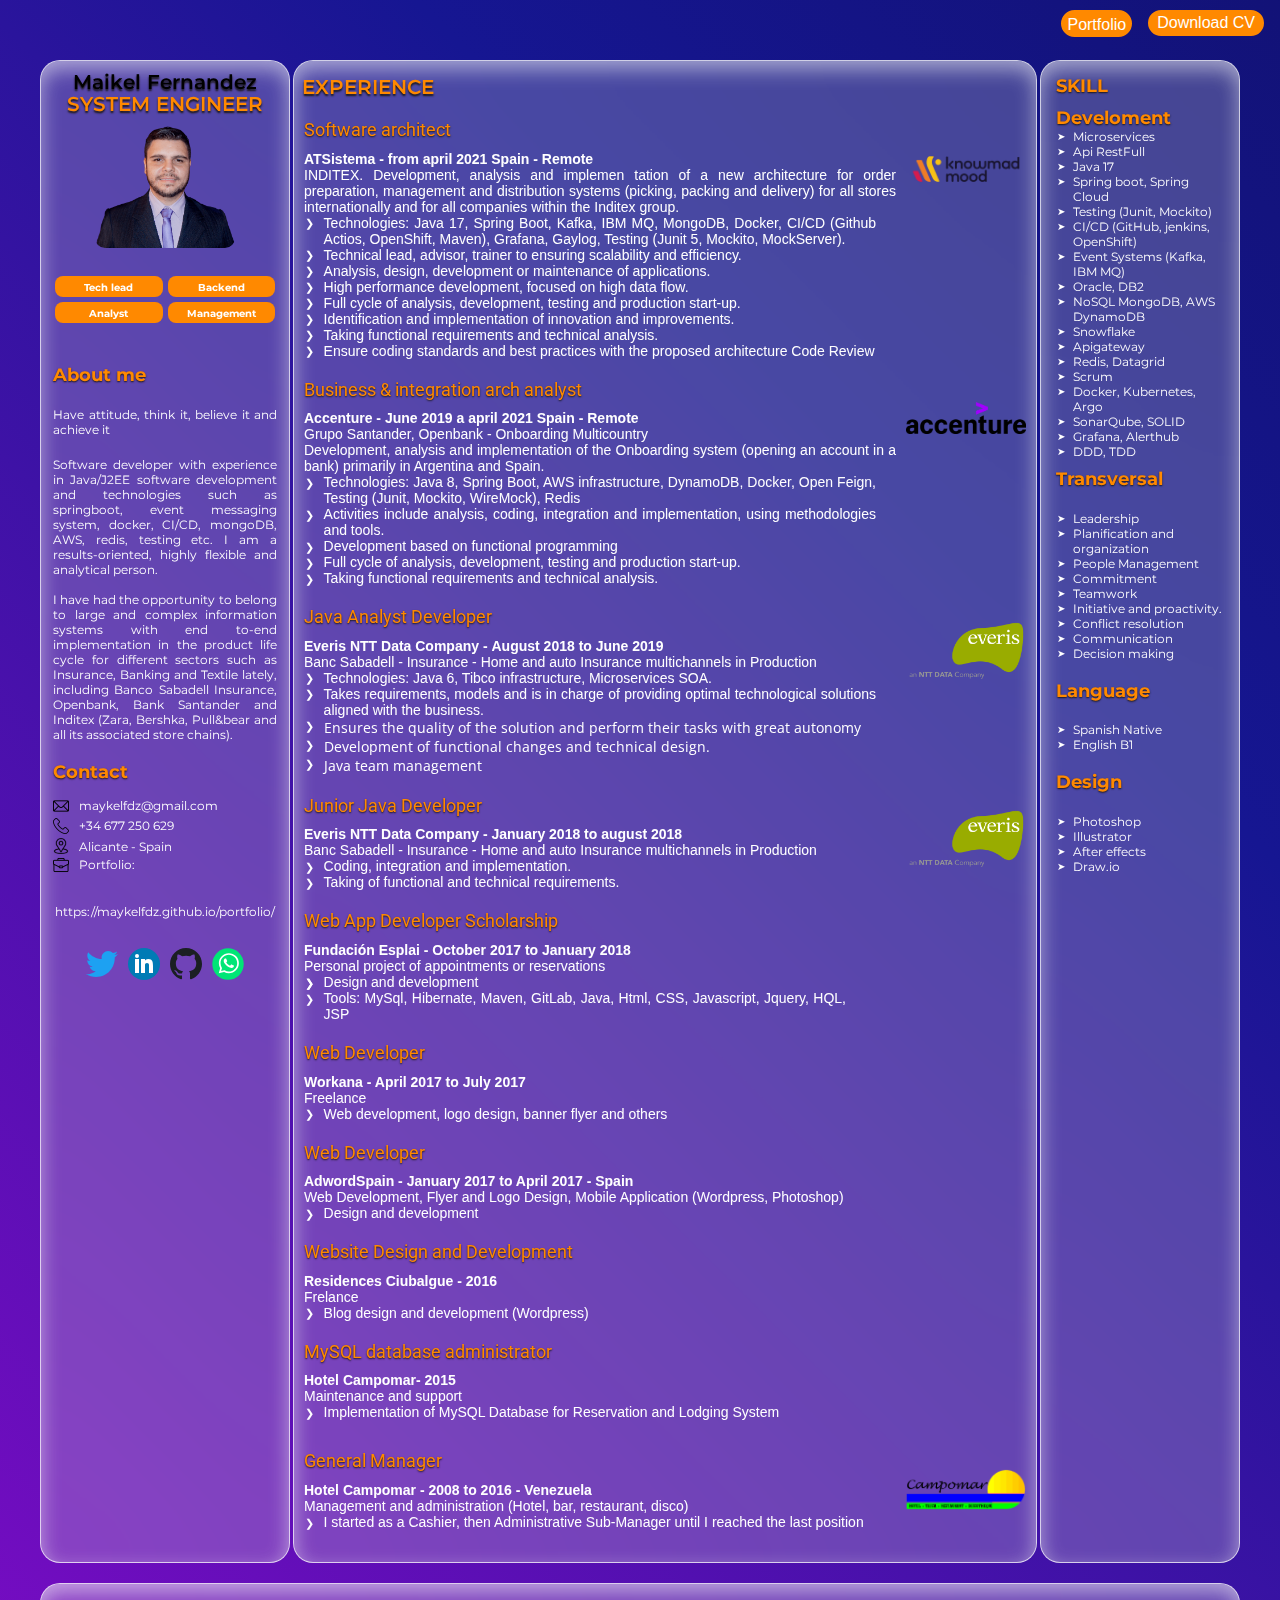
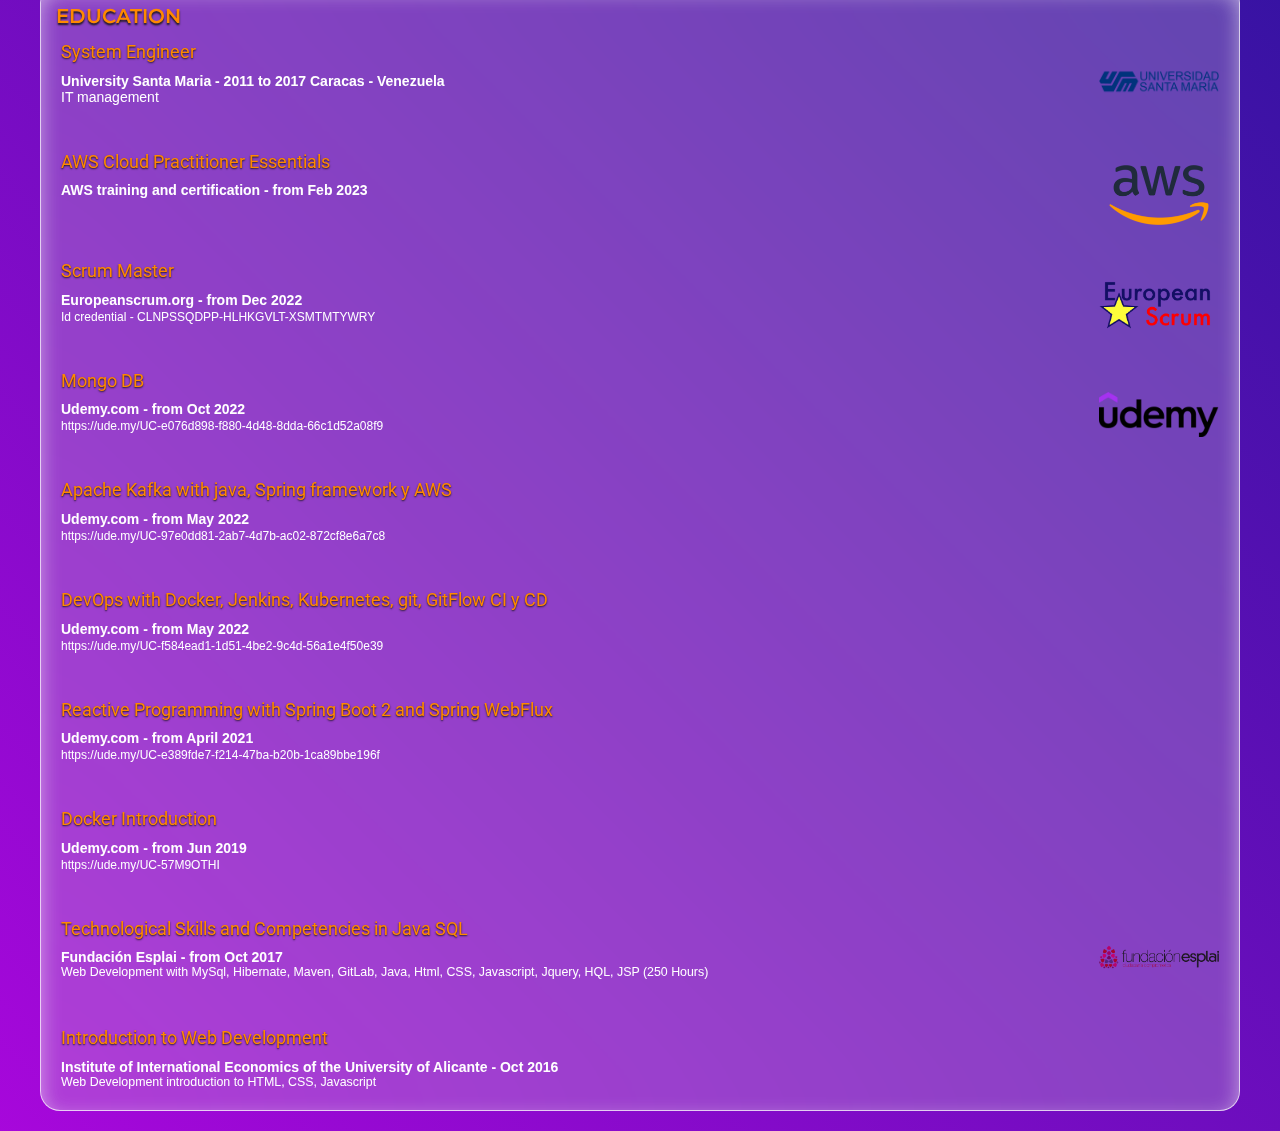
<file: cv.html>
<!DOCTYPE html>
<html style="font-size: 16px" lang="es">
  <head>
    <meta name="viewport" content="width=device-width, initial-scale=1.0" />
    <meta charset="utf-8" />
    <meta name="keywords" content="Maikel FernandezSYSTEM ENGINEER" />
    <meta name="description" content="" />
    <title>Curriculum</title>
    <link rel="stylesheet" href="estilos.css" media="screen" />
    <link rel="stylesheet" href="cv.css" media="screen" />
    <link rel="icon" href="images/favicon.png" />
    <link
      id="u-theme-google-font"
      rel="stylesheet"
      href="https://fonts.googleapis.com/css?family=Roboto:100,100i,300,300i,400,400i,500,500i,700,700i,900,900i|Open+Sans:300,300i,400,400i,500,500i,600,600i,700,700i,800,800i"
    />
    <link
      id="u-page-google-font"
      rel="stylesheet"
      href="https://fonts.googleapis.com/css?family=Montserrat:100,100i,200,200i,300,300i,400,400i,500,500i,600,600i,700,700i,800,800i,900,900i"
    />

    <script type="application/ld+json">
      {
        "@context": "http://schema.org",
        "@type": "Organization",
        "name": "maikelfdz",
        "sameAs": [
          "https://twitter.com/maykelfdz",
          "www.linkedin.com/in/maikel-fernandez",
          "https://github.com/maykelfdz",
          "https://wa.me/34677250629"
        ]
      }
    </script>
    <meta name="theme-color" content="#478ac9" />
    <meta name="twitter:site" content="@" />
    <meta name="twitter:card" content="summary_large_image" />
    <meta name="twitter:title" content="CV" />
    <meta name="twitter:description" content="maikelfdz" />
    <meta property="og:title" content="CV" />
    <meta property="og:type" content="website" />
  </head>
  <!-- <body class="u-body u-xl-mode" data-lang="es"> -->
  <body class="color_gradient" data-lang="es">
    <header class="m-header" id="sec-d07a">
      <!-- <header class="u-align-center-xs u-align-left-lg u-align-left-md u-align-left-sm u-align-left-xl u-clearfix u-header u-valign-middle-xs u-header" id="sec-d07a"> -->
      <!-- <div class="u-align-right"> -->
      <form
        class="u-align-der m-form"
        method="get"
        action="images/cv/CV_Maikel_Fernandez_EN.pdf"
        target="_blank"
      >
        <button
          class="boton-download u-custom-color-6 u-font-montserrat u-text boton-hover-download u-text-hover-custom-color-6 u-nav-link u-radius-20"
          type="submit"
        >
          Download CV
        </button>
        <a
          class="boton border-color-naranja u-custom-color-6 boton-hover-download u-radius-20"
          href="index.html"
          type="reset"
        >
          <span>Portfolio</span>
        </a>
        <!-- <a class="boton-download   u-font-montserrat u-text boton-hover-download u-text-hover-custom-color-6 u-nav-link u-radius-20" type="submit"> <span>Portfolio</span> </a> -->
      </form>
      <!-- </div> -->
    </header>
    <section class="u-section-1 m-alto" id="sec-65d2">
      <!-- <div class="u-clearfix u-layout-wrap u-layout-wrap-1"> -->
      <!-- <div class="u-layout"> -->
      <!-- <div class="u-layout-row"> -->
      <div class="containerPadre">
        <!-- <div class="u-container-style u-layout-cell u-size-13 u-layout-cell-1"> -->
        <div class="hijo-layout-1">
          <!-- <div class="u-border-2 u-border-grey-50 u-border-no-bottom u-border-no-left u-border-no-top u-container-layout u-container-layout-1"> -->
          <h2 class="u-align-center u-text u-text-custom-color-6 u-text-1">
            <span class="u-text-black">Maikel Fernandez</span>
            <br />SYSTEM ENGINEER
          </h2>
          <img
            class="u-align-center u-image u-image-round u-radius-10 u-image-1"
            src="images/f0cfcb09-138d-46e7-b318-58c3a63545dd.png"
            alt=""
            data-image-width="982"
            data-image-height="864"
          />
          <br />
          <!-- <div class="u-align-center u-list u-list-1"> botones -->
          <div class="button-list">
            <!-- <div class="u-repeater u-repeater-1"> -->
            <div
              class="u-container-style u-custom-color-6 u-list-item u-radius-8 u-repeater-item u-shape-round"
            >
              <div
                class="u-container-layout u-similar-container u-container-layout-2"
              >
                <p
                  class="u-align-center u-custom-font u-custom-item u-font-montserrat u-text u-text-default u-text-3"
                >
                  Tech lead
                </p>
              </div>
            </div>
            <div
              class="u-container-style u-custom-color-6 u-list-item u-radius-8 u-repeater-item u-shape-round"
            >
              <div
                class="u-container-layout u-similar-container u-container-layout-3"
              >
                <p
                  class="u-align-center u-custom-font u-custom-item u-font-montserrat u-text u-text-default u-text-4"
                >
                  Backend
                </p>
              </div>
            </div>
            <div
              class="u-container-style u-custom-color-6 u-list-item u-radius-8 u-repeater-item u-shape-round"
            >
              <div
                class="u-container-layout u-similar-container u-container-layout-4"
              >
                <p
                  class="u-align-center u-custom-font u-custom-item u-font-montserrat u-text u-text-default u-text-5"
                >
                  Analyst
                </p>
              </div>
            </div>
            <div
              class="u-align-center u-container-style u-custom-color-6 u-list-item u-radius-8 u-repeater-item u-shape-round"
            >
              <div
                class="u-container-layout u-similar-container u-container-layout-5"
              >
                <p
                  class="u-align-center u-custom-font u-custom-item u-font-montserrat u-text u-text-default u-text-6"
                >
                  Management
                </p>
              </div>
            </div>
            <!-- </div> -->
          </div>
          <h6
            class="u-custom-font u-font-montserrat u-text u-text-custom-color-6 u-text-7"
          >
            About me
          </h6>
          <p
            class="u-align-justify u-custom-font u-font-montserrat u-large-text u-text u-text-variant u-text-8"
          >
          Have attitude, think it, believe it 
          and achieve it
          </p>
          <p
            class="u-align-justify u-custom-font u-font-montserrat u-small-text u-text u-text-variant u-text-9"
          >
          Software developer with experience in Java/J2EE software development and 
          technologies such as springboot, event messaging system, docker, CI/CD, 
          mongoDB, AWS, redis, testing etc. I am a results-oriented, highly flexible and analytical 
          person.<br />
            <br />I have had the opportunity to belong to large and complex 
            information systems with end to-end implementation in the 
            product life cycle for different sectors such as Insurance, 
            Banking and Textile lately, including Banco Sabadell 
            Insurance, Openbank, Bank Santander and Inditex (Zara, 
            Bershka, Pull&bear and all its associated store chains). 
            <br />
          </p>
          <h6
            class="u-custom-font u-font-montserrat u-text u-text-custom-color-6 u-text-10"
          >
            Contact
          </h6>
          <div class="m-contact">
            <p class="u-custom-font u-font-montserrat u-text u-text-11">
              <span class="u-file-icon u-icon"
                ><img src="images/646094.png" alt=""
              /></span>
              <span style="font-size: 0.75rem">&nbsp; maykelfdz@gmail.com</span>
            </p>
            <p class="u-custom-font u-font-montserrat u-text u-text-12">
              <span class="u-file-icon u-icon"
                ><img src="images/159832.png" alt=""
              /></span>
              <span style="font-size: 0.75rem"
                >&nbsp; +34 677 250 629&nbsp;</span
              >
            </p>
            <p class="u-custom-font u-font-montserrat u-text u-text-12">
              <span class="u-file-icon u-icon"
                ><img src="images/location-logo-png-black.png" alt=""
              /></span>
              <span style="font-size: 0.75rem">&nbsp; Alicante - Spain</span>
            </p>
            <p class="u-custom-font u-font-montserrat u-text u-text-13">
              <span class="u-file-icon u-icon"
                ><img src="images/686104.png" alt=""
              /></span>
              <span style="font-size: 0.75rem">&nbsp; Portfolio:</span>
            </p>
          </div>
          <div class="m-text-center-only">
            <p
              class="u-custom-font u-font-montserrat u-text u-text-14 m-text-center"
            >
              <br />
              <a
                href="index.html"
                class="u-active-none u-border-none u-btn u-button-link u-button-style u-text-hover-color-1-base u-none u-btn-1"
                target="_blank"
                >https://maykelfdz.github.io/portfolio/</a
              >
              <br />
              <br />
            </p>
          </div>
          <div
            class="u-align-center u-social-icons u-spacing-10 u-social-icons-1"
            data-animation-name="fadeIn"
            data-animation-duration="1000"
            data-animation-delay="1500"
            data-animation-direction="Down"
          >
            <a
              class="u-social-url"
              title="twitter"
              target="_blank"
              href="https://twitter.com/maykelfdz"
            >
              <span class="u-icon u-social-icon u-social-twitter u-icon-5">
                <img src="images/twitter.svg" alt="" />
              </span>
            </a>
            <a
              class="u-social-url"
              target="_blank"
              data-type="LinkedIn"
              title="linkedin"
              href="www.linkedin.com/in/maikel-fernandez"
            >
              <span class="u-icon u-social-icon u-social-linkedin u-icon-6">
                <img src="images/linkedin.svg" alt="" />
              </span>
            </a>
            <a
              class="u-social-url"
              target="_blank"
              data-type="Github"
              title="github"
              href="https://github.com/maykelfdz"
            >
              <span class="u-icon u-social-github u-social-icon u-icon-7">
                <img src="images/github.svg" alt="" />
              </span>
            </a>
            <a
              class="u-social-url"
              target="_blank"
              data-type="Whatsapp"
              title="Whatsapp"
              href="https://wa.me/34677250629"
            >
              <span class="u-icon u-social-icon u-social-whatsapp u-icon-8">
                <svg
                  class="u-svg-link"
                  preserveAspectRatio="xMidYMin slice"
                  viewBox="0 0 112 112"
                  style=""
                >
                  <use
                    xmlns:xlink="http://www.w3.org/1999/xlink"
                    xlink:href="#svg-db3a"
                  ></use></svg
                ><svg
                  class="u-svg-content"
                  viewBox="0 0 112 112"
                  x="0"
                  y="0"
                  id="svg-db3a"
                >
                  <circle
                    fill="currentColor"
                    cx="56.1"
                    cy="56.1"
                    r="55"
                  ></circle>
                  <path
                    fill="#FFFFFF"
                    d="M83.8,28.3C77.2,21.7,68.4,18,59,18c-19.3,0-35.1,15.7-35.1,35.1c0,6.2,1.6,12.2,4.7,17.5l-5,18.2L42.2,84
                        c5.1,2.8,10.9,4.3,16.8,4.3h0l0,0c19.3,0,35.1-15.7,35.1-35.1C94.1,43.8,90.5,35,83.8,28.3 M59,82.3L59,82.3
                        c-5.2,0-10.4-1.4-14.9-4.1l-1.1-0.6l-11,2.9L35,69.8l-0.7-1.1c-2.9-4.6-4.5-10-4.5-15.5C29.8,37,42.9,24,59,24
                        c7.8,0,15.1,3,20.6,8.6c5.5,5.5,8.5,12.8,8.5,20.6C88.2,69.2,75.1,82.3,59,82.3 M75,60.5c-0.9-0.4-5.2-2.6-6-2.9
                        c-0.8-0.3-1.4-0.4-2,0.4s-2.3,2.9-2.8,3.4c-0.5,0.6-1,0.7-1.9,0.2c-0.9-0.4-3.7-1.4-7.1-4.4c-2.6-2.3-4.4-5.2-4.9-6.1
                        c-0.5-0.9-0.1-1.4,0.4-1.8c0.4-0.4,0.9-1,1.3-1.5c0.4-0.5,0.6-0.9,0.9-1.5c0.3-0.6,0.1-1.1-0.1-1.5c-0.2-0.4-2-4.8-2.7-6.5
                        c-0.7-1.7-1.4-1.5-2-1.5c-0.5,0-1.1,0-1.7,0c-0.6,0-1.5,0.2-2.3,1.1c-0.8,0.9-3.1,3-3.1,7.3c0,4.3,3.1,8.5,3.6,9.1
                        c0.4,0.6,6.2,9.4,15,13.2c2.1,0.9,3.7,1.4,5,1.8c2.1,0.7,4,0.6,5.5,0.3c1.7-0.3,5.2-2.1,5.9-4.2c0.7-2,0.7-3.8,0.5-4.2
                        C76.5,61.1,75.9,60.9,75,60.5"
                  ></path>
                </svg>
              </span>
            </a>
          </div>
          <!-- </div> -->
        </div>
        <!-- <div class="u-container-style u-layout-cell u-size-33 u-layout-cell-2"> -->
        <div class="hijo-layout-2">
          <div class="u-container-layout u-container-layout-6">
            <div class="u-container-layout u-container-layout-6">
              <h6
                class="u-align-left u-custom-font u-font-montserrat u-text u-text-default u-text-1"
              >
                EXPERIENCE
              </h6>
            </div>
            <div class="u-expanded-width u-list u-list-2">
              <div class="u-repeater u-repeater-2">
                <div class="u-container-style u-list-item u-repeater-item">
                  <div
                    class="u-container-layout u-similar-container u-container-layout-7 m-container-text-img"
                  >
                    <div class="m-exp-titulo">
                      <h6 class="u-text u-text-20">Software architect</h6>
                    </div>
                    <div class="m-exp-img">
                      <!-- <div class="u-align-right u-container-style u-custom-item u-group u-shape-rectangle u-group-1"> -->
                      <div
                        class="u-container-layout u-align-right u-container-style u-custom-item u-group u-shape-rectangle u-group-1"
                      >
                        <img
                          class="u-expanded-width u-image u-image-contain u-image-default"
                          src="images/atsistemas.png"
                          alt=""
                          data-image-width="119"
                          data-image-height="119"
                        />
                      </div>
                    </div>
                    <div class="m-exp-desc">
                      <p class="m-text-desc">
                        ATSistema - ​from april 2021 Spain - Remote
                      </p>
                      <p class="u-align-justify m-text-desc-1">
                        INDITEX. Development, analysis and implemen tation of a
                        new architecture for order preparation, management and
                        distribution systems (picking, packing and delivery) for
                        all stores internationally and for all companies within
                        the Inditex group.
                      </p>
                      <!-- <p class="u-align-justify u-small-text u-text u-text-variant u-text-18"> INDITEX. Development, analysis and implementation of a new architecture for order preparation, management and distribution systems (picking, packing and delivery) for all stores internationally and for all companies within the Inditex group.</p> -->
                      <ul class="u-align-justify u-custom-list m-text-desc-1">
                        <!-- <ul class="u-align-justify u-custom-item u-custom-list u-text u-text-19"> -->
                        <li>
                          <div class="u-list-icon">
                            <div
                              xmlns="http://www.w3.org/2000/svg"
                              xmlns:xlink="http://www.w3.org/1999/xlink"
                              version="1.1"
                              xml:space="preserve"
                              class="u-svg-content"
                            >
                              ❯
                            </div>
                          </div>
                          Technologies: Java 17, Spring Boot, Kafka, IBM MQ,
                          MongoDB, Docker, CI/CD (Github Actios, OpenShift,
                          Maven), Grafana, Gaylog, Testing (Junit 5, Mockito,
                          MockServer).&nbsp;
                        </li>
                        <li>
                          <div class="u-list-icon">
                            <div
                              xmlns="http://www.w3.org/2000/svg"
                              xmlns:xlink="http://www.w3.org/1999/xlink"
                              version="1.1"
                              xml:space="preserve"
                              class="u-svg-content"
                            >
                              ❯
                            </div>
                          </div>
                          Technical lead, advisor, trainer to ensuring scalability and efficiency.<br />
                        </li>
                        <li>
                          <div class="u-list-icon">
                            <div
                              xmlns="http://www.w3.org/2000/svg"
                              xmlns:xlink="http://www.w3.org/1999/xlink"
                              version="1.1"
                              xml:space="preserve"
                              class="u-svg-content"
                            >
                              ❯
                            </div>
                          </div>
                          Analysis, design, development or maintenance of
                          applications.<br />
                        </li>
                        <li>
                          <div class="u-list-icon">
                            <div
                              xmlns="http://www.w3.org/2000/svg"
                              xmlns:xlink="http://www.w3.org/1999/xlink"
                              version="1.1"
                              xml:space="preserve"
                              class="u-svg-content"
                            >
                              ❯
                            </div>
                          </div>
                          High performance development, focused on high data
                          flow.&nbsp;<br />
                        </li>
                        <li>
                          <div class="u-list-icon">
                            <div
                              xmlns="http://www.w3.org/2000/svg"
                              xmlns:xlink="http://www.w3.org/1999/xlink"
                              version="1.1"
                              xml:space="preserve"
                              class="u-svg-content"
                            >
                              ❯
                            </div>
                          </div>
                          Full cycle of analysis, development, testing and
                          production start-up.&nbsp;<br />
                        </li>
                        <li>
                          <div class="u-list-icon">
                            <div
                              xmlns="http://www.w3.org/2000/svg"
                              xmlns:xlink="http://www.w3.org/1999/xlink"
                              version="1.1"
                              xml:space="preserve"
                              class="u-svg-content"
                            >
                              ❯
                            </div>
                          </div>
                          Identification and implementation of innovation and
                          improvements.&nbsp;<br />
                        </li>
                        <li>
                          <div class="u-list-icon">
                            <div
                              xmlns="http://www.w3.org/2000/svg"
                              xmlns:xlink="http://www.w3.org/1999/xlink"
                              version="1.1"
                              xml:space="preserve"
                              class="u-svg-content"
                            >
                              ❯
                            </div>
                          </div>
                          Taking functional requirements and technical
                          analysis.&nbsp;<br />
                        </li>
                        <li>
                          <div class="u-list-icon">
                            <div
                              xmlns="http://www.w3.org/2000/svg"
                              xmlns:xlink="http://www.w3.org/1999/xlink"
                              version="1.1"
                              xml:space="preserve"
                              class="u-svg-content"
                            >
                              ❯
                            </div>
                          </div>
                          Ensure coding standards and best practices with the proposed architecture Code Review<br />
                        </li>
                      </ul>
                    </div>
                  </div>
                </div>
                <div class="u-container-style u-list-item u-repeater-item">
                  <div
                    class="u-container-layout u-similar-container u-container-layout-7 m-container-text-img"
                  >
                    <div class="m-exp-titulo">
                      <h6 class="u-text u-text-20">
                        Business &amp; integration arch analyst
                      </h6>
                    </div>
                    <div class="m-exp-img">
                      <!-- <div class="u-align-right u-container-style u-custom-item u-group u-shape-rectangle u-group-2"> -->
                      <div
                        class="u-container-layout u-align-right u-container-style u-custom-item u-group u-shape-rectangle u-group-1"
                      >
                        <img
                          class="u-expanded-width u-image u-image-contain u-image-default u-image-3"
                          src="images/Accenture.png"
                          alt=""
                          data-image-width="2560"
                          data-image-height="675"
                        />
                      </div>
                    </div>
                    <div class="m-exp-desc">
                      <p class="m-text-desc">
                        Accenture - June 2019 a april 2021&nbsp;Spain - Remote
                      </p>
                      <p class="u-align-justify m-text-desc-1">
                        Grupo Santander, Openbank - Onboarding Multicountry<br />Development,
                        analysis and implementation of the Onboarding system
                        (opening an account in a bank) primarily in Argentina
                        and Spain.<br />
                      </p>
                      <ul class="u-align-justify u-custom-list m-text-desc-1">
                        <li>
                          <div class="u-list-icon">
                            <div
                              xmlns="http://www.w3.org/2000/svg"
                              xmlns:xlink="http://www.w3.org/1999/xlink"
                              version="1.1"
                              xml:space="preserve"
                              class="u-svg-content"
                            >
                              ❯
                            </div>
                          </div>
                          Technologies: Java 8, Spring Boot, AWS infrastructure,
                          DynamoDB, Docker, Open Feign, Testing (Junit, Mockito,
                          WireMock), Redis
                        </li>
                        <li>
                          <div class="u-list-icon">
                            <div
                              xmlns="http://www.w3.org/2000/svg"
                              xmlns:xlink="http://www.w3.org/1999/xlink"
                              version="1.1"
                              xml:space="preserve"
                              class="u-svg-content"
                            >
                              ❯
                            </div>
                          </div>
                          Activities include analysis, coding, integration and
                          implementation, using methodologies and tools.
                        </li>
                        <li>
                          <div class="u-list-icon">
                            <div
                              xmlns="http://www.w3.org/2000/svg"
                              xmlns:xlink="http://www.w3.org/1999/xlink"
                              version="1.1"
                              xml:space="preserve"
                              class="u-svg-content"
                            >
                              ❯
                            </div>
                          </div>
                          Development based on functional programming
                        </li>
                        <li>
                          <div class="u-list-icon">
                            <div
                              xmlns="http://www.w3.org/2000/svg"
                              xmlns:xlink="http://www.w3.org/1999/xlink"
                              version="1.1"
                              xml:space="preserve"
                              class="u-svg-content"
                            >
                              ❯
                            </div>
                          </div>
                          Full cycle of analysis, development, testing and
                          production start-up.<br />
                        </li>
                        <li>
                          <div class="u-list-icon">
                            <div
                              xmlns="http://www.w3.org/2000/svg"
                              xmlns:xlink="http://www.w3.org/1999/xlink"
                              version="1.1"
                              xml:space="preserve"
                              class="u-svg-content"
                            >
                              ❯
                            </div>
                          </div>
                          Taking functional requirements and technical
                          analysis.<br />
                        </li>
                      </ul>
                    </div>
                  </div>
                </div>
                <div class="u-container-style u-list-item u-repeater-item">
                  <div
                    class="u-container-layout u-similar-container u-container-layout-7 m-container-text-img"
                  >
                    <div class="m-exp-titulo">
                      <h6 class="u-text u-text-24">Java Analyst Developer</h6>
                    </div>
                    <div class="m-exp-img">
                      <div
                        class="u-container-layout u-align-right u-container-style u-custom-item u-group u-shape-rectangle u-group-1"
                      >
                        <img
                          class="u-expanded-width u-image u-image-contain u-image-default u-image-4"
                          src="images/everis.png"
                          alt=""
                          data-image-width="212"
                          data-image-height="111"
                        />
                      </div>
                    </div>
                    <div class="m-exp-desc">
                      <p class="m-text-desc">
                        Everis NTT Data Company -&nbsp;​August 2018 to June 2019
                      </p>
                      <p class="u-align-justify m-text-desc-1">
                        Banc Sabadell - Insurance - Home and auto Insurance
                        multichannels in Production
                      </p>
                      <ul class="u-align-justify u-custom-list m-text-desc-1">
                        <li>
                          <div class="u-list-icon">
                            <div
                              xmlns="http://www.w3.org/2000/svg"
                              xmlns:xlink="http://www.w3.org/1999/xlink"
                              version="1.1"
                              xml:space="preserve"
                              class="u-svg-content"
                            >
                              ❯
                            </div>
                          </div>
                          Technologies: Java 6, Tibco infrastructure,
                          Microservices SOA.&nbsp;<br />
                        </li>
                        <li>
                          <div class="u-list-icon">
                            <div
                              xmlns="http://www.w3.org/2000/svg"
                              xmlns:xlink="http://www.w3.org/1999/xlink"
                              version="1.1"
                              xml:space="preserve"
                              class="u-svg-content"
                            >
                              ❯
                            </div>
                          </div>
                          Takes requirements, models and is in charge of
                          providing optimal technological solutions aligned with
                          the business.<br />
                        </li>
                        <li>
                          <div class="u-list-icon">
                            <div
                              xmlns="http://www.w3.org/2000/svg"
                              xmlns:xlink="http://www.w3.org/1999/xlink"
                              version="1.1"
                              xml:space="preserve"
                              class="u-svg-content"
                            >
                              ❯
                            </div>
                          </div>
                          <p
                            style="
                              margin: 0in;
                              font-family: Calibri;
                              font-size: 11pt;
                            "
                            lang="es"
                          >
                            <span
                              style="
                                font-family: 'Open Sans', sans-serif;
                                font-size: 0.875rem;
                              "
                              >Ensures the quality of the solution and perform
                              their tasks with great autonomy</span
                            >
                          </p>
                        </li>
                        <li>
                          <div class="u-list-icon">
                            <div
                              xmlns="http://www.w3.org/2000/svg"
                              xmlns:xlink="http://www.w3.org/1999/xlink"
                              version="1.1"
                              xml:space="preserve"
                              class="u-svg-content"
                            >
                              ❯
                            </div>
                          </div>
                          <p
                            style="
                              margin: 0in;
                              font-family: Calibri;
                              font-size: 11pt;
                            "
                            lang="es"
                          >
                            <span
                              style="
                                font-family: 'Open Sans', sans-serif;
                                font-size: 0.875rem;
                              "
                              >Development of functional changes and technical
                              design.</span
                            >
                            <br />
                          </p>
                        </li>
                        <li>
                          <div class="u-list-icon">
                            <div
                              xmlns="http://www.w3.org/2000/svg"
                              xmlns:xlink="http://www.w3.org/1999/xlink"
                              version="1.1"
                              xml:space="preserve"
                              class="u-svg-content"
                            >
                              ❯
                            </div>
                          </div>
                          <p
                            style="
                              margin: 0in;
                              font-family: Calibri;
                              font-size: 11pt;
                            "
                            lang="es"
                          >
                            <span
                              style="
                                font-family: 'Open Sans', sans-serif;
                                font-size: 0.875rem;
                              "
                              >Java team management<br />
                            </span>
                          </p>
                        </li>
                      </ul>
                    </div>
                  </div>
                </div>
                <div class="u-container-style u-list-item u-repeater-item">
                  <div
                    class="u-container-layout u-similar-container u-container-layout-7 m-container-text-img"
                  >
                    <div class="m-exp-titulo">
                      <h6 class="u-text u-text-24">Junior Java Developer</h6>
                    </div>
                    <div class="m-exp-img">
                      <div
                        class="u-container-layout u-align-right u-container-style u-custom-item u-group u-shape-rectangle u-group-1"
                      >
                        <img
                          class="u-expanded-width u-image u-image-contain u-image-default u-image-4"
                          src="images/everis.png"
                          alt=""
                          data-image-width="212"
                          data-image-height="111"
                        />
                      </div>
                    </div>
                    <div class="m-exp-desc">
                      <p class="m-text-desc">
                        Everis NTT Data Company - ​January&nbsp;2018 to august
                        2018
                      </p>
                      <p class="u-align-justify m-text-desc-1">
                        Banc Sabadell - Insurance - Home and auto Insurance
                        multichannels in Production
                      </p>
                      <ul class="u-align-justify u-custom-list m-text-desc-1">
                        <li>
                          <div class="u-list-icon">
                            <div
                              xmlns="http://www.w3.org/2000/svg"
                              xmlns:xlink="http://www.w3.org/1999/xlink"
                              version="1.1"
                              xml:space="preserve"
                              class="u-svg-content"
                            >
                              ❯
                            </div>
                          </div>
                          Coding, integration and implementation.
                        </li>
                        <li>
                          <div class="u-list-icon">
                            <div
                              xmlns="http://www.w3.org/2000/svg"
                              xmlns:xlink="http://www.w3.org/1999/xlink"
                              version="1.1"
                              xml:space="preserve"
                              class="u-svg-content"
                            >
                              ❯
                            </div>
                          </div>
                          Taking of functional and technical requirements.
                        </li>
                      </ul>
                    </div>
                  </div>
                </div>
                <div class="u-container-style u-list-item u-repeater-item">
                  <div
                    class="u-container-layout u-similar-container u-container-layout-7 m-container-text-img"
                  >
                    <div class="m-exp-titulo">
                      <h6 class="u-text u-text-32">
                        Web App Developer Scholarship
                      </h6>
                    </div>
                    <div class="m-exp-img">
                      <div
                        class="u-container-layout u-align-right u-container-style u-custom-item u-group u-shape-rectangle u-group-4"
                      >
                        <!-- <img class="u-expanded-width u-image u-image-contain u-image-default u-image-6" src="images/cuadro-blanco1.png" alt="" data-image-width="225" data-image-height="225"> -->
                      </div>
                    </div>
                    <div class="m-exp-desc">
                      <p class="m-text-desc">
                        Fundación Esplai - October 2017 to January 2018
                      </p>
                      <p class="u-align-justify m-text-desc-1">
                        Personal project of appointments or reservations
                      </p>
                      <ul class="u-align-justify u-custom-list m-text-desc-1">
                        <li>
                          <div class="u-list-icon">
                            <div
                              xmlns="http://www.w3.org/2000/svg"
                              xmlns:xlink="http://www.w3.org/1999/xlink"
                              version="1.1"
                              xml:space="preserve"
                              class="u-svg-content"
                            >
                              ❯
                            </div>
                          </div>
                        </li>
                        <li>
                          <div class="u-list-icon">
                            <div
                              xmlns="http://www.w3.org/2000/svg"
                              xmlns:xlink="http://www.w3.org/1999/xlink"
                              version="1.1"
                              xml:space="preserve"
                              class="u-svg-content"
                            >
                              ❯
                            </div>
                          </div>
                          Design and development<br />
                        </li>
                        <li>
                          <div class="u-list-icon">
                            <div
                              xmlns="http://www.w3.org/2000/svg"
                              xmlns:xlink="http://www.w3.org/1999/xlink"
                              version="1.1"
                              xml:space="preserve"
                              class="u-svg-content"
                            >
                              ❯
                            </div>
                          </div>
                          Tools: MySql, Hibernate, Maven, GitLab, Java, Html,
                          CSS, Javascript, Jquery, HQL, JSP<br />
                        </li>
                      </ul>
                    </div>
                  </div>
                </div>
                <div class="u-container-style u-list-item u-repeater-item">
                  <div
                    class="u-container-layout u-similar-container u-container-layout-7 m-container-text-img"
                  >
                    <div class="m-exp-titulo">
                      <h6 class="u-text u-text-36">Web ​Developer</h6>
                    </div>
                    <div class="m-exp-img">
                      <div
                        class="u-container-layout u-align-right u-container-style u-custom-item u-group u-shape-rectangle u-group-4"
                      >
                        <!-- <img class="u-expanded-width u-image u-image-default u-image-7" src="images/cuadro-blanco1.png" alt="" data-image-width="225" data-image-height="225"> -->
                      </div>
                    </div>
                    <div class="m-exp-desc">
                      <p class="m-text-desc">
                        Workana - April 2017 to July 2017
                      </p>
                      <p class="u-align-justify m-text-desc-1">Freelance</p>
                      <ul class="u-align-justify u-custom-list m-text-desc-1">
                        <li>
                          <div class="u-list-icon">
                            <div
                              xmlns="http://www.w3.org/2000/svg"
                              xmlns:xlink="http://www.w3.org/1999/xlink"
                              version="1.1"
                              xml:space="preserve"
                              class="u-svg-content"
                            >
                              ❯
                            </div>
                          </div>
                          Web developme​nt, logo design, banner flyer and others
                        </li>
                      </ul>
                    </div>
                  </div>
                </div>
                <div class="u-container-style u-list-item u-repeater-item">
                  <div
                    class="u-container-layout u-similar-container u-container-layout-7 m-container-text-img"
                  >
                    <div class="m-exp-titulo">
                      <h6 class="u-text u-text-40">Web ​Developer</h6>
                    </div>
                    <div class="m-exp-img">
                      <div
                        class="u-container-layout u-align-right u-container-style u-custom-item u-group u-shape-rectangle u-group-4"
                      >
                        <!-- <img class="u-expanded-width u-image u-image-default u-image-8" src="images/cuadro-blanco1.png" alt="" data-image-width="225" data-image-height="225"> -->
                      </div>
                    </div>
                    <div class="m-exp-desc">
                      <p class="m-text-desc">
                        AdwordSpain - January 2017 to April 2017 - Spain
                      </p>
                      <p class="u-align-justify m-text-desc-1">
                        Web Development, Flyer and Logo Design, Mobile
                        Application (Wordpress, Photoshop)
                      </p>
                      <ul class="u-align-justify u-custom-list m-text-desc-1">
                        <li>
                          <div class="u-list-icon">
                            <div
                              xmlns="http://www.w3.org/2000/svg"
                              xmlns:xlink="http://www.w3.org/1999/xlink"
                              version="1.1"
                              xml:space="preserve"
                              class="u-svg-content"
                            >
                              ❯
                            </div>
                          </div>
                          Design and development
                        </li>
                      </ul>
                    </div>
                  </div>
                </div>
                <div class="u-container-style u-list-item u-repeater-item">
                  <div
                    class="u-container-layout u-similar-container u-container-layout-7 m-container-text-img"
                  >
                    <div class="m-exp-titulo">
                      <h6 class="u-text u-text-44">
                        Website Design and Development
                      </h6>
                    </div>
                    <div class="m-exp-img">
                      <div
                        class="u-container-layout u-align-right u-container-style u-custom-item u-group u-shape-rectangle u-group-4"
                      >
                        <!-- <img class="u-expanded-width u-image u-image-default u-image-9" src="images/cuadro-blanco1.png" alt="" data-image-width="225" data-image-height="225"> -->
                      </div>
                    </div>
                    <div class="m-exp-desc">
                      <p class="m-text-desc">Residences Ciubalgue - 2016</p>
                      <p class="u-align-justify m-text-desc-1">Frelance</p>
                      <ul class="u-align-justify u-custom-list m-text-desc-1">
                        <li>
                          <div class="u-list-icon">
                            <div
                              xmlns="http://www.w3.org/2000/svg"
                              xmlns:xlink="http://www.w3.org/1999/xlink"
                              version="1.1"
                              xml:space="preserve"
                              class="u-svg-content"
                            >
                              ❯
                            </div>
                          </div>
                          Blog design and development (Wordpress)
                        </li>
                      </ul>
                    </div>
                  </div>
                </div>
                <div class="u-container-style u-list-item u-repeater-item">
                  <div
                    class="u-container-layout u-similar-container u-container-layout-7 m-container-text-img"
                  >
                    <div class="m-exp-titulo">
                      <h6 class="u-text u-text-48">
                        MySQL database administrator
                      </h6>
                    </div>
                    <div class="m-exp-img">
                      <div
                        class="u-container-layout u-align-right u-container-style u-custom-item u-group u-shape-rectangle u-group-1"
                      ></div>

                      <!-- <div class="u-container-layout u-align-right u-container-style u-custom-item u-group u-shape-rectangle u-group-4">
                            <img class="u-expanded-width u-image u-image-default u-image-10" src="images/cuadro-blanco1.png" alt="" data-image-width="225" data-image-height="225">
                          </div> -->
                    </div>
                    <div class="m-exp-desc">
                      <p class="m-text-desc">Hotel Campomar- 2015</p>
                      <p class="u-align-justify m-text-desc-1">
                        Maintenance and support
                      </p>
                      <ul class="u-align-justify u-custom-list m-text-desc-1">
                        <li>
                          <div class="u-list-icon">
                            <div
                              xmlns="http://www.w3.org/2000/svg"
                              xmlns:xlink="http://www.w3.org/1999/xlink"
                              version="1.1"
                              xml:space="preserve"
                              class="u-svg-content"
                            >
                              ❯
                            </div>
                          </div>
                          Implementation of MySQL Database for Reservation and
                          Lodging System
                        </li>
                      </ul>
                    </div>
                  </div>
                </div>
                <div class="u-container-style u-list-item u-repeater-item">
                  <div
                    class="u-container-layout u-similar-container u-container-layout-7 m-container-text-img"
                  >
                    <div class="m-exp-titulo">
                      <h6 class="u-text u-text-52">General Manager</h6>
                    </div>
                    <div class="m-exp-img">
                      <div
                        class="u-container-layout u-align-right u-container-style u-custom-item u-group u-shape-rectangle u-group-1"
                      >
                        <img
                          class="u-expanded-width u-image u-image-contain u-image-default u-image-11"
                          src="images/logoPNGcampomar.png"
                          alt=""
                          data-image-width="509"
                          data-image-height="183"
                        />
                      </div>
                    </div>
                    <div class="m-exp-desc">
                      <p class="m-text-desc">
                        Hotel Campomar - 2008 to 2016 - Venezuela
                      </p>
                      <p class="u-align-justify m-text-desc-1">
                        Management and administration (Hotel, bar, restaurant,
                        disco)
                      </p>
                      <ul class="u-align-justify u-custom-list m-text-desc-1">
                        <li>
                          <div class="u-list-icon">
                            <div
                              xmlns="http://www.w3.org/2000/svg"
                              xmlns:xlink="http://www.w3.org/1999/xlink"
                              version="1.1"
                              xml:space="preserve"
                              class="u-svg-content"
                            >
                              ❯
                            </div>
                          </div>
                          I started as a Cashier, then Administrative
                          Sub-Manager until I reached the last position
                          <br /><br /><br />
                        </li>
                      </ul>
                    </div>
                  </div>
                </div>
              </div>
            </div>
          </div>
        </div>
        <div class="hijo-layout-3">
          <div class="u-container-layout u-container-layout-27">
            <h6
              class="u-align-left u-custom-font u-font-montserrat u-text u-text-default u-text-56"
            >
              SKILL
            </h6>
            <h6
              class="u-align-left u-custom-font u-font-montserrat u-text u-text-custom-color-6 u-text-default u-text-57"
            >
              Develoment
            </h6>
            <ul
              class="u-align-left u-custom-font u-custom-list u-font-montserrat u-text u-text-default u-text-58"
            >
              <li>
                <div class="u-list-icon">
                  <div
                    xmlns="http://www.w3.org/2000/svg"
                    xmlns:xlink="http://www.w3.org/1999/xlink"
                    version="1.1"
                    xml:space="preserve"
                    class="u-svg-content"
                  >
                    ➤
                  </div>
                </div>
                Microservices
              </li>
              <li>
                <div class="u-list-icon">
                  <div
                    xmlns="http://www.w3.org/2000/svg"
                    xmlns:xlink="http://www.w3.org/1999/xlink"
                    version="1.1"
                    xml:space="preserve"
                    class="u-svg-content"
                  >
                    ➤
                  </div>
                </div>
                Api RestFull
              </li>
              <li>
                <div class="u-list-icon">
                  <div
                    xmlns="http://www.w3.org/2000/svg"
                    xmlns:xlink="http://www.w3.org/1999/xlink"
                    version="1.1"
                    xml:space="preserve"
                    class="u-svg-content"
                  >
                    ➤
                  </div>
                </div>
                Java 17
              </li>
              <li>
                <div class="u-list-icon">
                  <div
                    xmlns="http://www.w3.org/2000/svg"
                    xmlns:xlink="http://www.w3.org/1999/xlink"
                    version="1.1"
                    xml:space="preserve"
                    class="u-svg-content"
                  >
                    ➤
                  </div>
                </div>
                Spring boot, Spring Cloud
              </li>
              <li>
                <div class="u-list-icon">
                  <div
                    xmlns="http://www.w3.org/2000/svg"
                    xmlns:xlink="http://www.w3.org/1999/xlink"
                    version="1.1"
                    xml:space="preserve"
                    class="u-svg-content"
                  >
                    ➤
                  </div>
                </div>
                Testing (Junit, Mockito)
              </li>
              <li>
                <div class="u-list-icon">
                  <div
                    xmlns="http://www.w3.org/2000/svg"
                    xmlns:xlink="http://www.w3.org/1999/xlink"
                    version="1.1"
                    xml:space="preserve"
                    class="u-svg-content"
                  >
                    ➤
                  </div>
                </div>
                CI/CD (GitHub, jenkins, OpenShift)
              </li>
              <li>
                <div class="u-list-icon">
                  <div
                    xmlns="http://www.w3.org/2000/svg"
                    xmlns:xlink="http://www.w3.org/1999/xlink"
                    version="1.1"
                    xml:space="preserve"
                    class="u-svg-content"
                  >
                    ➤
                  </div>
                </div>
                Event Systems (Kafka, IBM MQ)
              </li>
              <li>
                <div class="u-list-icon">
                  <div
                    xmlns="http://www.w3.org/2000/svg"
                    xmlns:xlink="http://www.w3.org/1999/xlink"
                    version="1.1"
                    xml:space="preserve"
                    class="u-svg-content"
                  >
                    ➤
                  </div>
                </div>
                Oracle, DB2
              </li>
              <li>
                <div class="u-list-icon">
                  <div
                    xmlns="http://www.w3.org/2000/svg"
                    xmlns:xlink="http://www.w3.org/1999/xlink"
                    version="1.1"
                    xml:space="preserve"
                    class="u-svg-content"
                  >
                    ➤
                  </div>
                </div>
                NoSQL MongoDB, AWS DynamoDB
              </li>
              <li>
                <div class="u-list-icon">
                  <div
                    xmlns="http://www.w3.org/2000/svg"
                    xmlns:xlink="http://www.w3.org/1999/xlink"
                    version="1.1"
                    xml:space="preserve"
                    class="u-svg-content"
                  >
                    ➤
                  </div>
                </div>
                Snowflake
              </li>
              <li>
                <div class="u-list-icon">
                  <div
                    xmlns="http://www.w3.org/2000/svg"
                    xmlns:xlink="http://www.w3.org/1999/xlink"
                    version="1.1"
                    xml:space="preserve"
                    class="u-svg-content"
                  >
                    ➤
                  </div>
                </div>
                Apigateway
              </li>
              <li>
                <div class="u-list-icon">
                  <div
                    xmlns="http://www.w3.org/2000/svg"
                    xmlns:xlink="http://www.w3.org/1999/xlink"
                    version="1.1"
                    xml:space="preserve"
                    class="u-svg-content"
                  >
                    ➤
                  </div>
                </div>
                Redis, Datagrid
              </li>
              <li>
                <div class="u-list-icon">
                  <div
                    xmlns="http://www.w3.org/2000/svg"
                    xmlns:xlink="http://www.w3.org/1999/xlink"
                    version="1.1"
                    xml:space="preserve"
                    class="u-svg-content"
                  >
                    ➤
                  </div>
                </div>
                Scrum
              </li>
              <li>
                <div class="u-list-icon">
                  <div
                    xmlns="http://www.w3.org/2000/svg"
                    xmlns:xlink="http://www.w3.org/1999/xlink"
                    version="1.1"
                    xml:space="preserve"
                    class="u-svg-content"
                  >
                    ➤
                  </div>
                </div>
                Docker, Kubernetes, Argo
              </li>
              <li>
                <div class="u-list-icon">
                  <div
                    xmlns="http://www.w3.org/2000/svg"
                    xmlns:xlink="http://www.w3.org/1999/xlink"
                    version="1.1"
                    xml:space="preserve"
                    class="u-svg-content"
                  >
                    ➤
                  </div>
                </div>
                SonarQube, SOLID
              </li>
              <li>
                <div class="u-list-icon">
                  <div
                    xmlns="http://www.w3.org/2000/svg"
                    xmlns:xlink="http://www.w3.org/1999/xlink"
                    version="1.1"
                    xml:space="preserve"
                    class="u-svg-content"
                  >
                    ➤
                  </div>
                </div>
                Grafana, Alerthub
              </li>
              <li>
                <div class="u-list-icon">
                  <div
                    xmlns="http://www.w3.org/2000/svg"
                    xmlns:xlink="http://www.w3.org/1999/xlink"
                    version="1.1"
                    xml:space="preserve"
                    class="u-svg-content"
                  >
                    ➤
                  </div>
                </div>
                  DDD, TDD
              </li>
            </ul>
            <h6
              class="u-align-left u-custom-font u-font-montserrat u-text u-text-custom-color-6 u-text-default u-text-59"
            >
              Transversal
            </h6>
            <ul
              class="u-align-left u-custom-font u-custom-list u-font-montserrat u-text u-text-default u-text-60"
            >
              <li>
                <div class="u-list-icon">
                  <div
                    xmlns="http://www.w3.org/2000/svg"
                    xmlns:xlink="http://www.w3.org/1999/xlink"
                    version="1.1"
                    xml:space="preserve"
                    class="u-svg-content"
                  >
                    ➤
                  </div>
                </div>
                Leadership
              </li>
              <li>
                <div class="u-list-icon">
                  <div
                    xmlns="http://www.w3.org/2000/svg"
                    xmlns:xlink="http://www.w3.org/1999/xlink"
                    version="1.1"
                    xml:space="preserve"
                    class="u-svg-content"
                  >
                    ➤
                  </div>
                </div>
                Planification and organization
              </li>
              <li>
                <div class="u-list-icon">
                  <div
                    xmlns="http://www.w3.org/2000/svg"
                    xmlns:xlink="http://www.w3.org/1999/xlink"
                    version="1.1"
                    xml:space="preserve"
                    class="u-svg-content"
                  >
                    ➤
                  </div>
                </div>
                People Management
              </li>
              <li>
                <div class="u-list-icon">
                  <div
                    xmlns="http://www.w3.org/2000/svg"
                    xmlns:xlink="http://www.w3.org/1999/xlink"
                    version="1.1"
                    xml:space="preserve"
                    class="u-svg-content"
                  >
                    ➤
                  </div>
                </div>
                Commitment
              </li>
              <li>
                <div class="u-list-icon">
                  <div
                    xmlns="http://www.w3.org/2000/svg"
                    xmlns:xlink="http://www.w3.org/1999/xlink"
                    version="1.1"
                    xml:space="preserve"
                    class="u-svg-content"
                  >
                    ➤
                  </div>
                </div>
                Teamwork
              </li>
              <li>
                <div class="u-list-icon">
                  <div
                    xmlns="http://www.w3.org/2000/svg"
                    xmlns:xlink="http://www.w3.org/1999/xlink"
                    version="1.1"
                    xml:space="preserve"
                    class="u-svg-content"
                  >
                    ➤
                  </div>
                </div>
                Initiative and proactivity.
              </li>
              <li>
                <div class="u-list-icon">
                  <div
                    xmlns="http://www.w3.org/2000/svg"
                    xmlns:xlink="http://www.w3.org/1999/xlink"
                    version="1.1"
                    xml:space="preserve"
                    class="u-svg-content"
                  >
                    ➤
                  </div>
                </div>
                Conflict resolution&nbsp;
              </li>
              <li>
                <div class="u-list-icon">
                  <div
                    xmlns="http://www.w3.org/2000/svg"
                    xmlns:xlink="http://www.w3.org/1999/xlink"
                    version="1.1"
                    xml:space="preserve"
                    class="u-svg-content"
                  >
                    ➤
                  </div>
                </div>
                Communication&nbsp;&nbsp;
              </li>
              <li>
                <div class="u-list-icon">
                  <div
                    xmlns="http://www.w3.org/2000/svg"
                    xmlns:xlink="http://www.w3.org/1999/xlink"
                    version="1.1"
                    xml:space="preserve"
                    class="u-svg-content"
                  >
                    ➤
                  </div>
                </div>
                Decision making<br />
              </li>
            </ul>
            <h6
              class="u-align-left u-custom-font u-font-montserrat u-text u-text-custom-color-6 u-text-default u-text-61"
            >
              Language
            </h6>
            <ul
              class="u-align-left u-custom-font u-custom-list u-font-montserrat u-text u-text-default u-text-62"
            >
              <li>
                <div class="u-list-icon">
                  <div
                    xmlns="http://www.w3.org/2000/svg"
                    xmlns:xlink="http://www.w3.org/1999/xlink"
                    version="1.1"
                    xml:space="preserve"
                    class="u-svg-content"
                  >
                    ➤
                  </div>
                </div>
                Spanish Native
              </li>
              <li>
                <div class="u-list-icon">
                  <div
                    xmlns="http://www.w3.org/2000/svg"
                    xmlns:xlink="http://www.w3.org/1999/xlink"
                    version="1.1"
                    xml:space="preserve"
                    class="u-svg-content"
                  >
                    ➤
                  </div>
                </div>
                English B1
              </li>
            </ul>
            <h6
              class="u-align-left u-custom-font u-font-montserrat u-text u-text-custom-color-6 u-text-default u-text-63"
            >
              Design
            </h6>
            <ul
              class="u-align-left u-custom-font u-custom-list u-font-montserrat u-text u-text-default u-text-64"
            >
              <li>
                <div class="u-list-icon">
                  <div
                    xmlns="http://www.w3.org/2000/svg"
                    xmlns:xlink="http://www.w3.org/1999/xlink"
                    version="1.1"
                    xml:space="preserve"
                    class="u-svg-content"
                  >
                    ➤
                  </div>
                </div>
                Photoshop
              </li>
              <li>
                <div class="u-list-icon">
                  <div
                    xmlns="http://www.w3.org/2000/svg"
                    xmlns:xlink="http://www.w3.org/1999/xlink"
                    version="1.1"
                    xml:space="preserve"
                    class="u-svg-content"
                  >
                    ➤
                  </div>
                </div>
                Illustrator
              </li>
              <li>
                <div class="u-list-icon">
                  <div
                    xmlns="http://www.w3.org/2000/svg"
                    xmlns:xlink="http://www.w3.org/1999/xlink"
                    version="1.1"
                    xml:space="preserve"
                    class="u-svg-content"
                  >
                    ➤
                  </div>
                </div>
                After effects
              </li>
              <li>
                <div class="u-list-icon">
                  <div
                    xmlns="http://www.w3.org/2000/svg"
                    xmlns:xlink="http://www.w3.org/1999/xlink"
                    version="1.1"
                    xml:space="preserve"
                    class="u-svg-content"
                  >
                    ➤
                  </div>
                </div>
                Draw.io
              </li>
            </ul>
          </div>
        </div>
      </div>
    </section>
    <section class="u-section-1 m-alto" id="sec-0105">
      <!-- <div class="u-clearfix u-layout-wrap u-layout-wrap-1">
        <div class="u-layout">
          <div class="u-layout-row"> -->
      <div class="containerPadre-2">
        <!-- <div class="hijo-layout-1">
              </div>    -->
        <!-- TODO hijo 4 -->
        <div class="hijo-layout-4">
          <!-- <div class="hijo-layout-2"> -->
          <div class="u-container-layout u-container-layout-2">
            <div class="u-container-layout u-container-layout-2">
              <h6
                class="u-align-left u-custom-font u-font-montserrat u-text u-text-default m-text-1"
              >
                EDUCATION
              </h6>
            </div>
            <div class="u-expanded-width u-list u-list-2">
              <div class="u-repeater u-repeater-2" style="min-height: 600px">
                <!-- INIT -->
                <div class="u-container-style u-list-item u-repeater-item">
                  <div
                    class="u-container-layout u-similar-container u-container-layout-7 m-container-text-img"
                  >
                    <div class="m-exp-titulo">
                      <h6 class="u-text u-text-20">System Engineer</h6>
                    </div>
                    <div class="m-exp-img">
                      <div
                        class="u-container-layout u-align-right u-container-style u-custom-item u-group u-shape-rectangle u-group-1"
                      >
                        <!-- <div class="u-container-layout u-align-right u-container-style u-custom-item u-group u-shape-rectangle u-group-4"> -->
                        <img
                          class="u-expanded-width u-image u-image-contain u-image-default u-image-11"
                          src="images/Logo-USM-WEB_Mesa-de-trabajo-1.png"
                          alt=""
                          data-image-width="384"
                          data-image-height="131"
                        />
                      </div>
                    </div>
                    <div class="m-exp-desc">
                      <p class="m-text-desc">
                        University Santa Maria - ​2011 to 2017&nbsp;Caracas -
                        Venezuela
                      </p>
                      <p class="u-align-justify m-text-desc-1">
                        IT management<br />
                      </p>
                    </div>
                  </div>
                </div>
                <!-- END -->
                <!-- INIT -->
                <div class="u-container-style u-list-item u-repeater-item">
                  <div
                    class="u-container-layout u-similar-container u-container-layout-7 m-container-text-img"
                  >
                    <div class="m-exp-titulo">
                      <h6 class="u-text u-text-20">AWS Cloud Practitioner Essentials</h6>
                    </div>
                    <div class="m-exp-img">
                      <div
                        class="u-container-layout u-align-right u-container-style u-custom-item u-group u-shape-rectangle u-group-1"
                      >
                        <img
                          class="u-expanded-width u-image u-image-contain u-image-default u-image-4"
                          src="images/aws.png"
                          alt=""
                          data-image-width="300"
                          data-image-height="112"
                        />
                      </div>
                    </div>
                    <div class="m-exp-desc">
                      <p class="m-text-desc">
                        AWS training and certification - from Feb 2023
                      </p>
                    </div>
                  </div>
                </div>
                <!-- END --> 
                <!-- INIT -->
                <div class="u-container-style u-list-item u-repeater-item">
                  <div
                    class="u-container-layout u-similar-container u-container-layout-7 m-container-text-img"
                  >
                    <div class="m-exp-titulo">
                      <h6 class="u-text u-text-20">Scrum Master</h6>
                    </div>
                    <div class="m-exp-img">
                      <div
                        class="u-container-layout u-align-right u-container-style u-custom-item u-group u-shape-rectangle u-group-1"
                      >
                        <img
                          class="u-expanded-width u-image u-image-contain u-image-default u-image-4"
                          src="images/europeanscrum.png"
                          alt=""
                          data-image-width="300"
                          data-image-height="112"
                        />
                      </div>
                    </div>
                    <div class="m-exp-desc">
                      <p class="m-text-desc">
                        Europeanscrum.org - from Dec 2022
                      </p>
                      <p class="u-align-justify m-text-desc-1">
                        <a
                          class="u-button-link u-button-style u-none u-btn-1"
                          target="_blank"
                          >Id credential - CLNPSSQDPP-HLHKGVLT-XSMTMTYWRY</a
                        >
                      </p>
                    </div>
                  </div>
                </div>
                <!-- END -->
                <!-- INIT -->
                <div class="u-container-style u-list-item u-repeater-item">
                  <div
                    class="u-container-layout u-similar-container u-container-layout-7 m-container-text-img"
                  >
                    <div class="m-exp-titulo">
                      <h6 class="u-text u-text-20">Mongo DB</h6>
                    </div>
                    <div class="m-exp-img">
                      <div
                        class="u-container-layout u-align-right u-container-style u-custom-item u-group u-shape-rectangle u-group-1"
                      >
                        <!-- <div class="u-container-layout u-align-right u-container-style u-custom-item u-group u-shape-rectangle u-group-2"> -->
                        <img
                          class="u-expanded-width u-image u-image-contain u-image-default u-image-4"
                          src="images/Udemy_logo_xs.png"
                          alt=""
                          data-image-width="300"
                          data-image-height="112"
                        />
                      </div>
                    </div>
                    <div class="m-exp-desc">
                      <p class="m-text-desc">Udemy.com - from Oct 2022</p>
                      <!-- <p class="u-small-text u-text u-text-variant m-text-7"> -->
                      <p class="u-align-justify m-text-desc-1">
                        <a
                          href="https://www.udemy.com/certificate/UC-e076d898-f880-4d48-8dda-66c1d52a08f9"
                          class="u-button-link u-button-style u-none u-btn-1"
                          target="_blank"
                          >https://ude.my/UC-e076d898-f880-4d48-8dda-66c1d52a08f9</a
                        >
                        <!-- <a href="https://www.udemy.com/certificate/UC-97e0dd81-2ab7-4d7b-ac02-872cf8e6a7c8" class="u-btn u-button-link u-button-style u-none  u-btn-1" target="_blank">https://ude.my/UC-97e0dd81-2ab7-4d7b-ac02-872cf8e6a7c8</a> -->
                      </p>
                    </div>
                  </div>
                </div>
                <!-- END -->
                <!-- INIT -->
                <div class="u-container-style u-list-item u-repeater-item">
                  <div
                    class="u-container-layout u-similar-container u-container-layout-7 m-container-text-img"
                  >
                    <div class="m-exp-titulo">
                      <h6 class="u-text u-text-20">
                        Apache Kafka with java, Spring framework y AWS
                      </h6>
                    </div>
                    <div class="m-exp-img">
                      <div
                        class="u-container-layout u-align-right u-container-style u-custom-item u-group u-shape-rectangle u-group-1"
                      >
                        <!-- <div class="u-container-layout u-align-right u-container-style u-custom-item u-group u-shape-rectangle u-group-2"> -->
                      </div>
                    </div>
                    <div class="m-exp-desc">
                      <p class="m-text-desc">Udemy.com - from May 2022</p>
                      <!-- <p class="u-small-text u-text u-text-variant m-text-7"> -->
                      <p class="u-align-justify m-text-desc-1">
                        <a
                          href="https://www.udemy.com/certificate/UC-97e0dd81-2ab7-4d7b-ac02-872cf8e6a7c8"
                          class="u-button-link u-button-style u-none u-btn-1"
                          target="_blank"
                          >https://ude.my/UC-97e0dd81-2ab7-4d7b-ac02-872cf8e6a7c8</a
                        >
                        <!-- <a href="https://www.udemy.com/certificate/UC-97e0dd81-2ab7-4d7b-ac02-872cf8e6a7c8" class="u-btn u-button-link u-button-style u-none  u-btn-1" target="_blank">https://ude.my/UC-97e0dd81-2ab7-4d7b-ac02-872cf8e6a7c8</a> -->
                      </p>
                    </div>
                  </div>
                </div>
                <!-- END -->
                <!-- INIT -->
                <div class="u-container-style u-list-item u-repeater-item">
                  <div
                    class="u-container-layout u-similar-container u-container-layout-7 m-container-text-img"
                  >
                    <div class="m-exp-titulo">
                      <h6 class="u-text u-text-20">
                        DevOps with Docker, Jenkins, Kubernetes, git, GitFlow CI
                        y CD
                      </h6>
                    </div>
                    <div class="m-exp-img">
                      <div
                        class="u-container-layout u-align-right u-container-style u-custom-item u-group u-shape-rectangle u-group-1"
                      >
                        <!-- <div class="u-container-layout u-align-right u-container-style u-custom-item u-group u-shape-rectangle u-group-2"> -->
                        <!-- <img class="u-expanded-width u-image u-image-contain u-image-default u-image-2" src="images/https://udemy_logo_xs.png" alt="" data-image-width="300" data-image-height="112"> -->
                      </div>
                    </div>
                    <div class="m-exp-desc">
                      <p class="m-text-desc">Udemy.com - from May 2022</p>
                      <p class="u-align-justify m-text-desc-1">
                        <!-- <p class="u-small-text u-text u-text-variant m-text-7"> -->
                        <a
                          href="​https://www.udemy.com/certificate/UC-f584ead1-1d51-4be2-9c4d-56a1e4f50e39/"
                          class="u-button-link u-button-style u-none u-btn-1"
                          target="_blank"
                          >https://ude.my/UC-f584ead1-1d51-4be2-9c4d-56a1e4f50e39</a
                        >
                      </p>
                    </div>
                  </div>
                </div>
                <!-- END -->
                <!-- INIT -->
                <div class="u-container-style u-list-item u-repeater-item">
                  <div
                    class="u-container-layout u-similar-container u-container-layout-7 m-container-text-img"
                  >
                    <div class="m-exp-titulo">
                      <h6 class="u-text u-text-20">
                        Reactive Programming with Spring Boot 2 and Spring
                        WebFlux
                      </h6>
                    </div>
                    <div class="m-exp-img">
                      <div
                        class="u-container-layout u-align-right u-container-style u-custom-item u-group u-shape-rectangle u-group-1"
                      >
                        <!-- <div class="u-container-layout u-align-right u-container-style u-custom-item u-group u-shape-rectangle u-group-2"> -->
                        <!-- <img class="u-expanded-width u-image u-image-contain u-image-default u-image-2" src="images/https://udemy_logo_xs.png" alt="" data-image-width="300" data-image-height="112"> -->
                      </div>
                    </div>
                    <div class="m-exp-desc">
                      <p class="m-text-desc">Udemy.com - from April 2021</p>
                      <p class="u-align-justify m-text-desc-1">
                        <!-- <p class="u-small-text u-text u-text-variant m-text-7"> -->
                        <a
                          href="https://www.udemy.com/certificate/UC-e389fde7-f214-47ba-b20b-1ca89bbe196f/"
                          class="u-button-link u-button-style u-none u-btn-1"
                          target="_blank"
                          >​https://ude.my/UC-e389fde7-f214-47ba-b20b-1ca89bbe196f</a
                        >
                      </p>
                    </div>
                  </div>
                </div>
                <!-- END -->
                <!-- INIT -->
                <div class="u-container-style u-list-item u-repeater-item">
                  <div
                    class="u-container-layout u-similar-container u-container-layout-7 m-container-text-img"
                  >
                    <div class="m-exp-titulo">
                      <h6 class="u-text u-text-20">Docker Introduction</h6>
                    </div>
                    <div class="m-exp-img">
                      <div
                        class="u-container-layout u-align-right u-container-style u-custom-item u-group u-shape-rectangle u-group-1"
                      >
                        <!-- <div class="u-container-layout u-align-right u-container-style u-custom-item u-group u-shape-rectangle u-group-2"> -->
                        <!-- <img class="u-expanded-width u-image u-image-contain u-image-default u-image-2" src="images/https://udemy_logo_xs.png" alt="" data-image-width="300" data-image-height="112"> -->
                      </div>
                    </div>
                    <div class="m-exp-desc">
                      <p class="m-text-desc">Udemy.com - from Jun 2019</p>
                      <p class="u-align-justify m-text-desc-1">
                        <a
                          href="https://ude.my/UC-57M9OTHI/"
                          class="u-button-link u-button-style u-none u-btn-1"
                          target="_blank"
                          >https://ude.my/UC-57M9OTHI</a
                        >
                        <br />
                      </p>
                    </div>
                  </div>
                </div>
                <!-- END -->
                <!-- INIT -->
                <div class="u-container-style u-list-item u-repeater-item">
                  <div
                    class="u-container-layout u-similar-container u-container-layout-7 m-container-text-img"
                  >
                    <div class="m-exp-titulo">
                      <h6 class="u-text u-text-20">
                        Technological Skills and Competencies in Java SQL
                      </h6>
                    </div>
                    <div class="m-exp-img">
                      <div
                        class="u-container-layout u-align-right u-container-style u-custom-item u-group u-shape-rectangle u-group-1"
                      >
                        <!-- <div class="u-container-layout u-align-right u-container-style u-custom-item u-group u-shape-rectangle u-group-1"> -->
                        <img
                          class="u-expanded-width u-image u-image-contain u-image-default u-image-6"
                          src="images/FE.png"
                          alt=""
                          data-image-width="200"
                          data-image-height="186"
                        />
                      </div>
                    </div>
                    <div class="m-exp-desc">
                      <p class="m-text-desc">
                        Fundación Esplai - from&nbsp;Oct 2017
                      </p>
                      <p
                        class="u-align-justify m-text-desc-1"
                        style="font-size: 0.775em"
                      >
                        Web Development with MySql, Hibernate, Maven, GitLab,
                        Java, Html, CSS, Javascript, Jquery, HQL, JSP (250
                        Hours)
                      </p>
                    </div>
                  </div>
                </div>
                <!-- END -->
                <!-- INIT -->
                <div class="u-container-style u-list-item u-repeater-item">
                  <div
                    class="u-container-layout u-similar-container u-container-layout-7 m-container-text-img"
                  >
                    <div class="m-exp-titulo">
                      <h6 class="u-text u-text-20">
                        Introduction to Web Development
                      </h6>
                    </div>
                    <div class="m-exp-img">
                      <div
                        class="u-container-layout u-align-right u-container-style u-custom-item u-group u-shape-rectangle u-group-4"
                      >
                        <!-- <img class="u-expanded-width u-image u-image-contain u-image-default u-image-2" src="images/https://udemy_logo_xs.png" alt="" data-image-width="300" data-image-height="112"> -->
                      </div>
                    </div>
                    <div class="m-exp-desc">
                      <p class="m-text-desc">
                        Institute of International Economics of the University
                        of Alicante&nbsp;- Oct 2016
                      </p>
                      <p
                        class="u-align-justify m-text-desc-1"
                        style="font-size: 0.775em"
                      >
                        Web Development introduction to HTML, CSS, Javascript
                      </p>
                      <!-- <p class="u-small-text u-text u-text-variant m-text-7">
                                <a href="https://ude.my/UC-57M9OTHI/" class="u-btn u-button-link u-button-style u-none  u-btn-1" target="_blank">https://ude.my/UC-57M9OTHI</a>
                                <br>
                              </p> -->
                    </div>
                  </div>
                </div>
                <!-- END -->
              </div>
            </div>
          </div>
        </div>
      </div>
    </section>
  </body>
</html>
</file>
